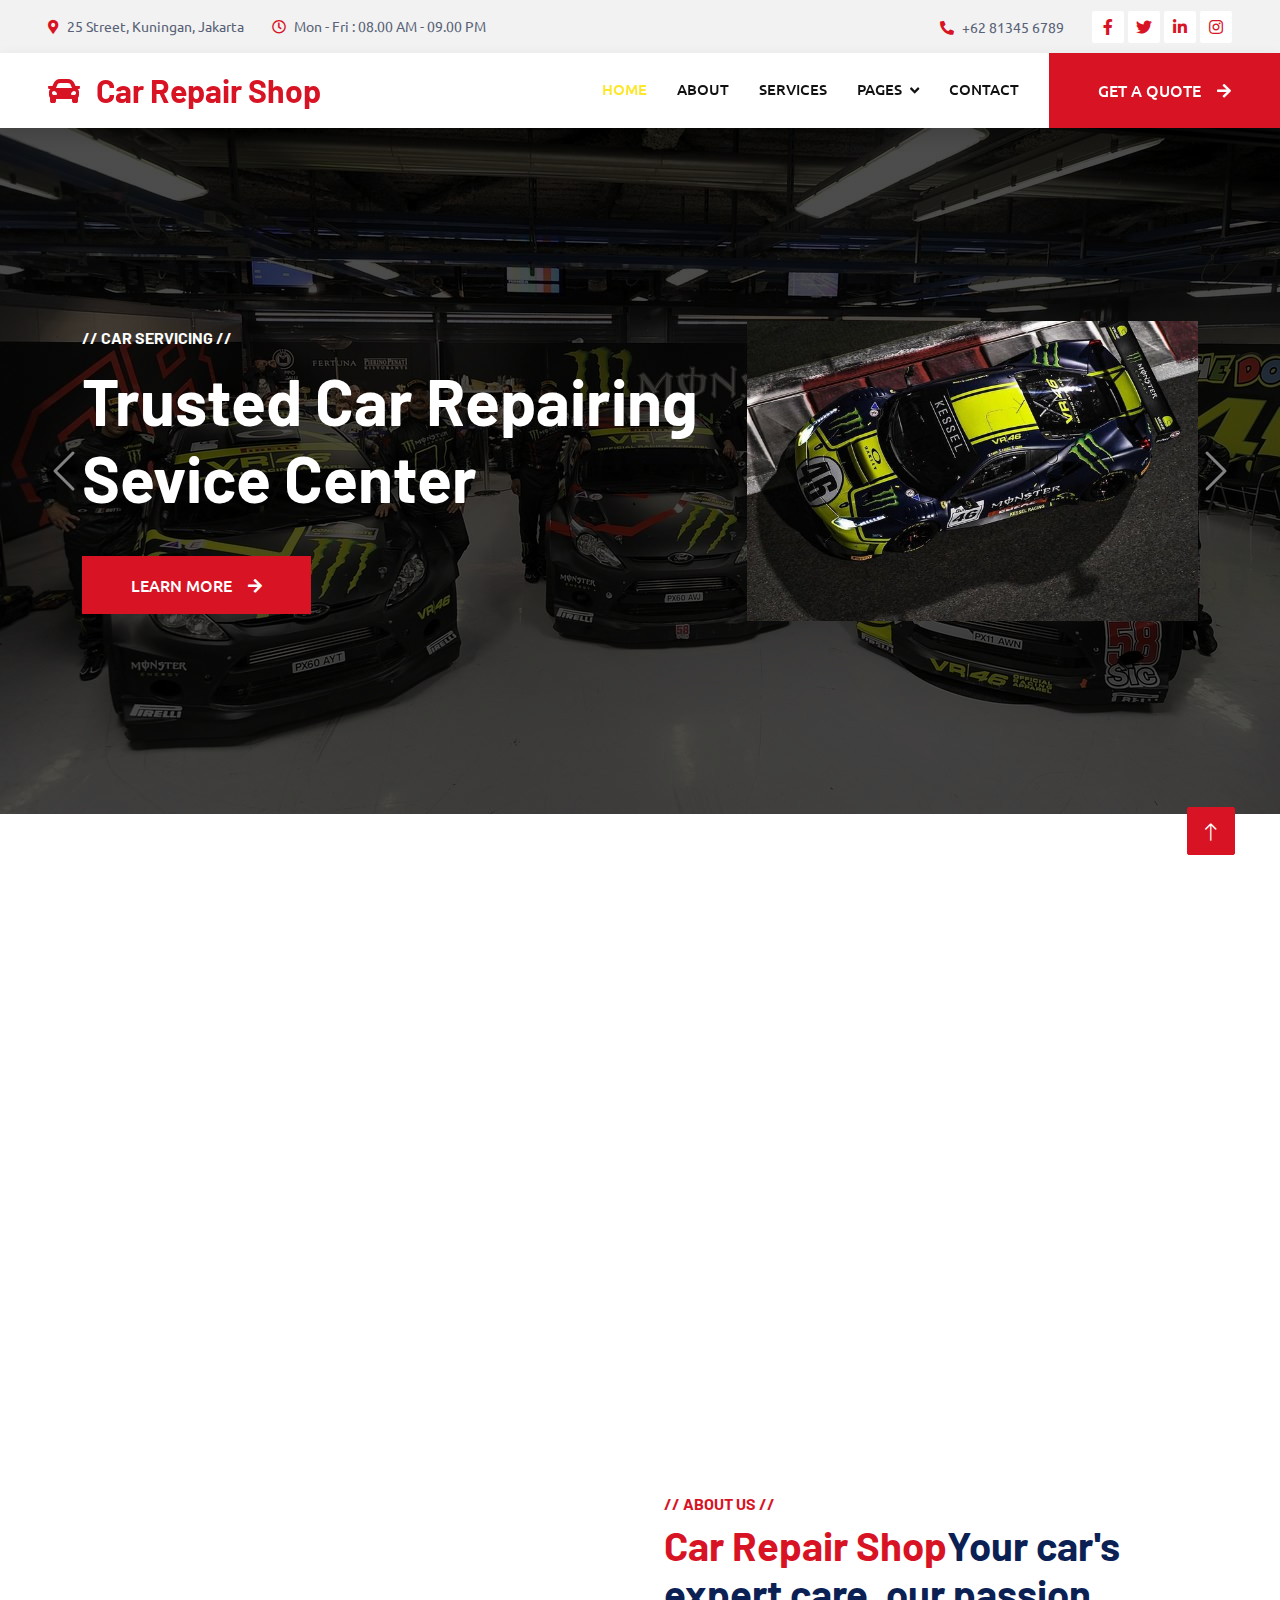
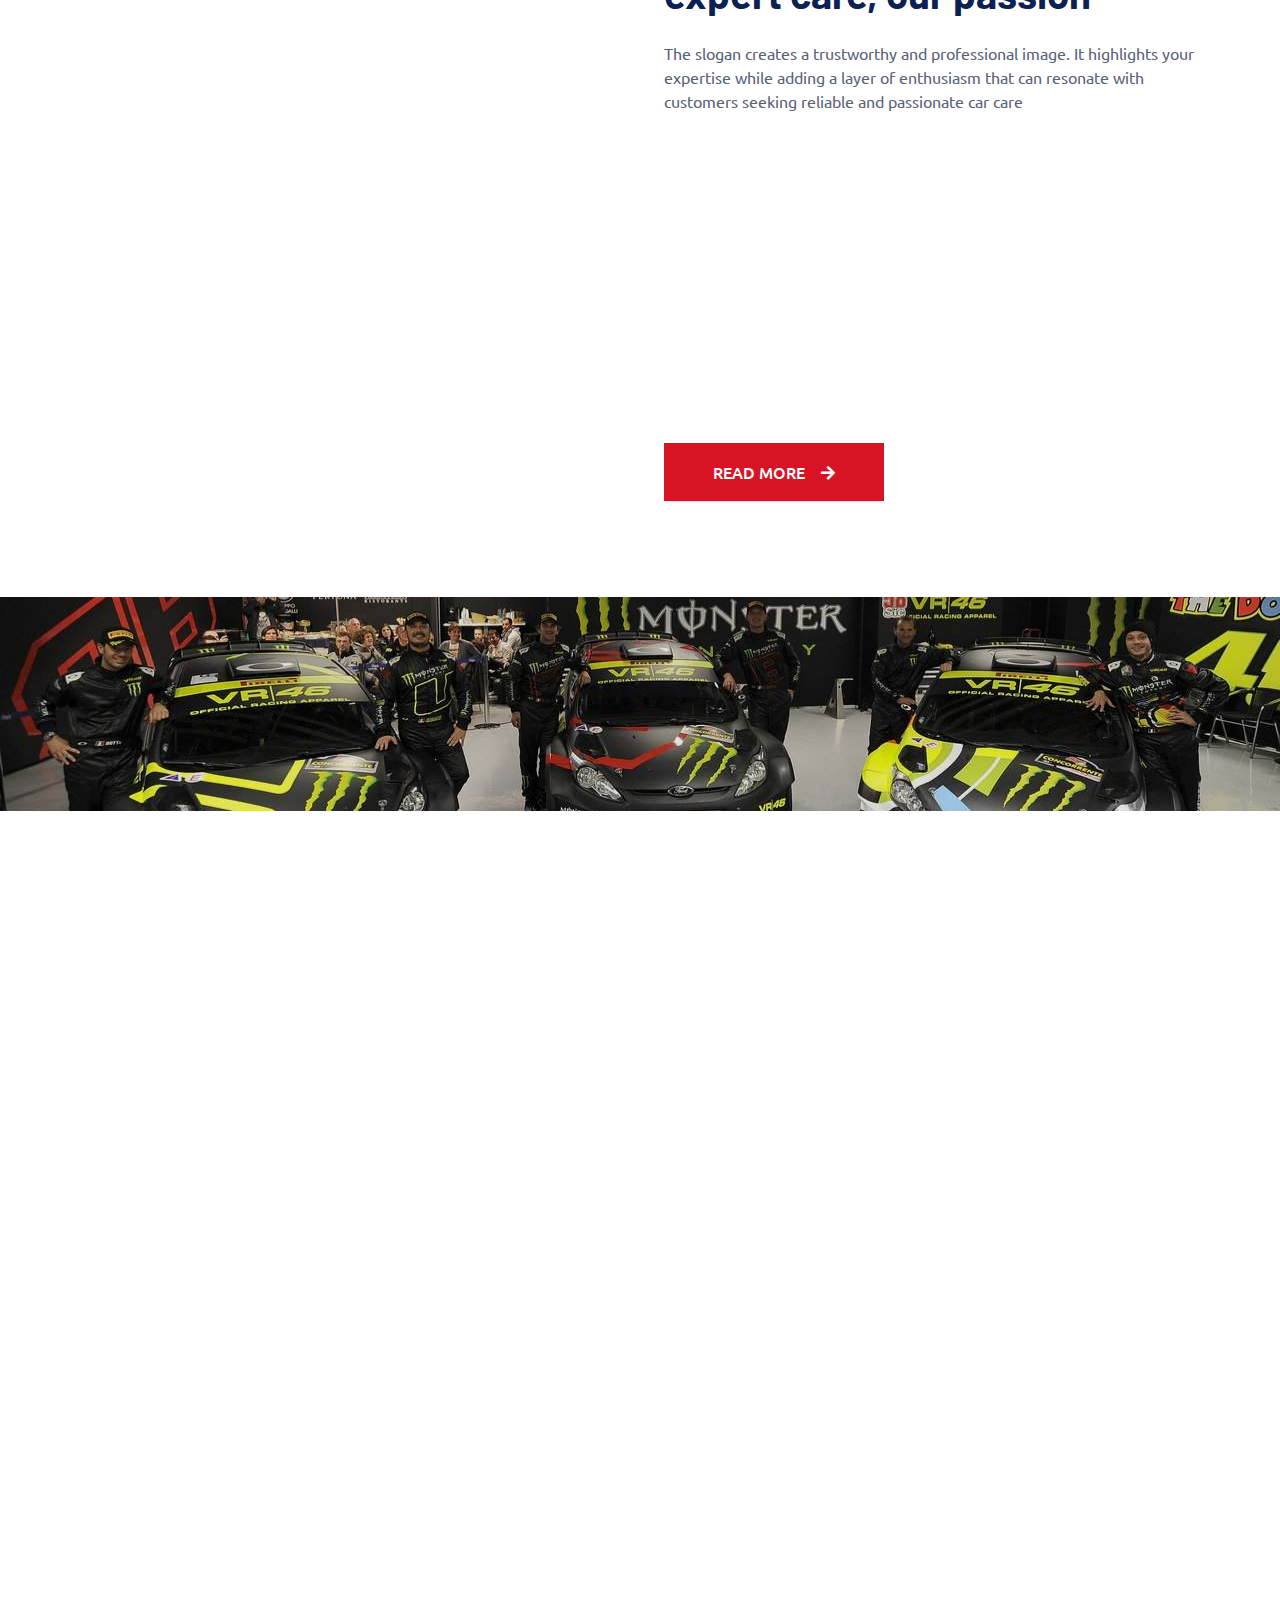
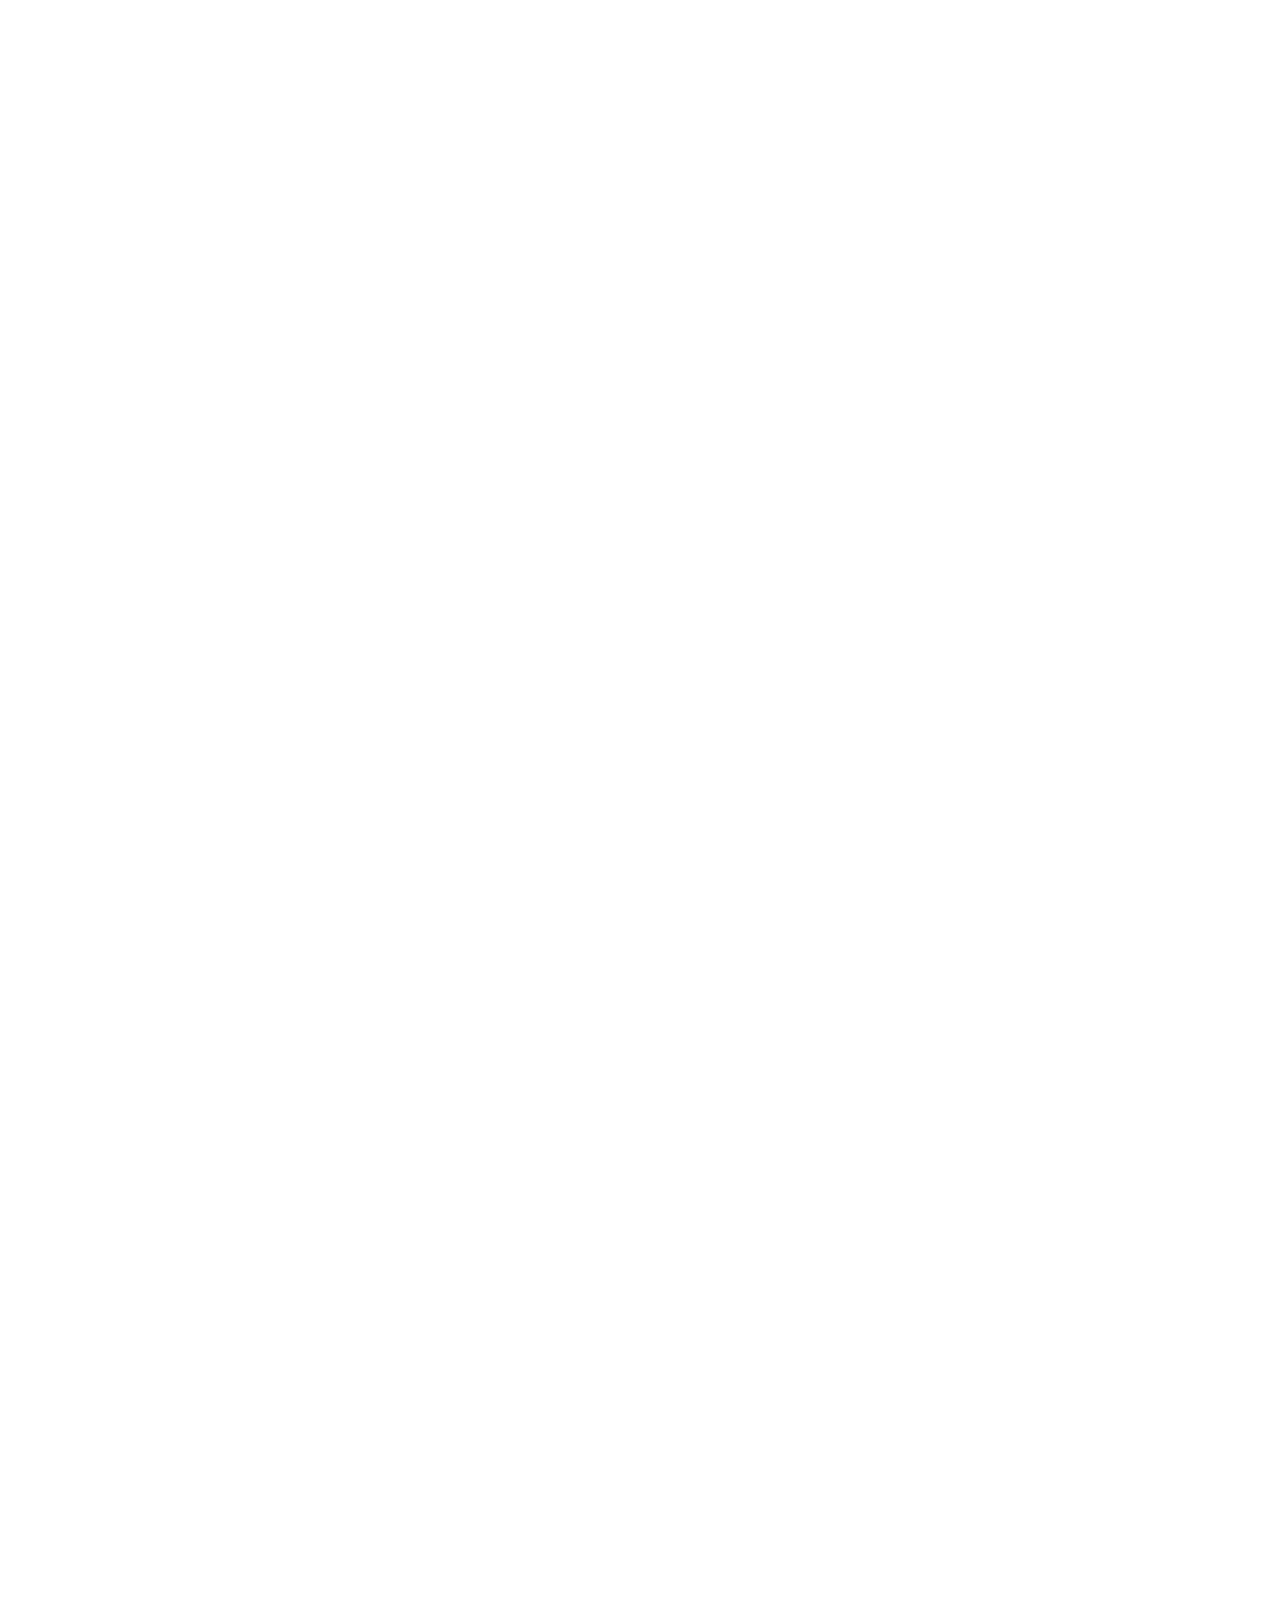
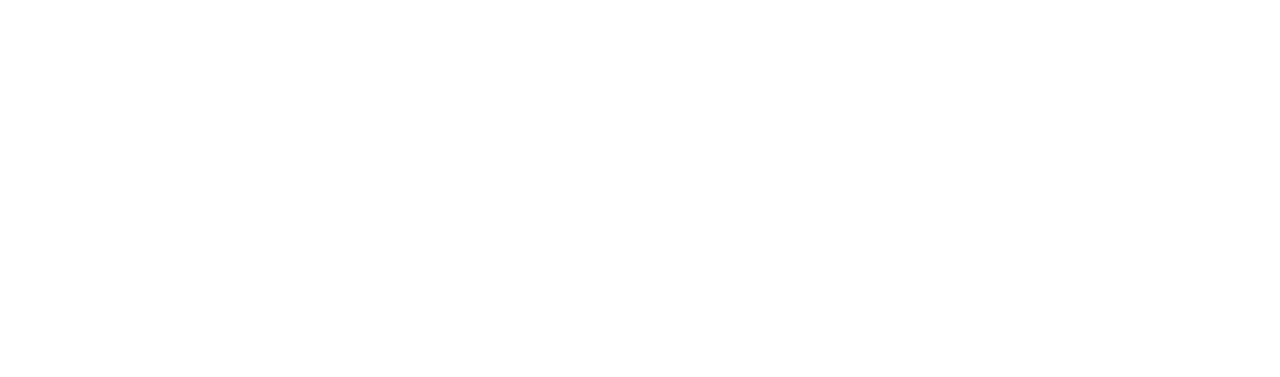
<file: index.html>
<!DOCTYPE html>
<html lang="en">

<head>
    <meta charset="utf-8">
    <title>Car Repair Shop</title>
    <meta content="width=device-width, initial-scale=1.0" name="viewport">
    <meta content="" name="keywords">
    <meta content="" name="description">

    <!-- Favicon -->
    <link href="img/favicon.ico" rel="icon">

    <!-- Google Web Fonts -->
    <link rel="preconnect" href="https://fonts.googleapis.com">
    <link rel="preconnect" href="https://fonts.gstatic.com" crossorigin>
    <link href="https://fonts.googleapis.com/css2?family=Barlow:wght@600;700&family=Ubuntu:wght@400;500&display=swap" rel="stylesheet"> 

    <!-- Icon Font Stylesheet -->
    <link href="https://cdnjs.cloudflare.com/ajax/libs/font-awesome/5.10.0/css/all.min.css" rel="stylesheet">
    <link href="https://cdn.jsdelivr.net/npm/bootstrap-icons@1.4.1/font/bootstrap-icons.css" rel="stylesheet">

    <!-- Libraries Stylesheet -->
    <link href="lib/animate/animate.min.css" rel="stylesheet">
    <link href="lib/owlcarousel/assets/owl.carousel.min.css" rel="stylesheet">
    <link href="lib/tempusdominus/css/tempusdominus-bootstrap-4.min.css" rel="stylesheet" />

    <!-- Customized Bootstrap Stylesheet -->
    <link href="css/bootstrap.min.css" rel="stylesheet">

    <!-- Template Stylesheet -->
    <link href="css/style.css" rel="stylesheet">
</head>

<body>
    <!-- Spinner Start -->
    <div id="spinner" class="show bg-white position-fixed translate-middle w-100 vh-100 top-50 start-50 d-flex align-items-center justify-content-center">
        <div class="spinner-border text-primary" style="width: 3rem; height: 3rem;" role="status">
            <span class="sr-only">Loading...</span>
        </div>
    </div>
    <!-- Spinner End -->


    <!-- Topbar Start -->
    <div class="container-fluid bg-light p-0">
        <div class="row gx-0 d-none d-lg-flex">
            <div class="col-lg-7 px-5 text-start">
                <div class="h-100 d-inline-flex align-items-center py-3 me-4">
                    <small class="fa fa-map-marker-alt text-primary me-2"></small>
                    <small>25 Street, Kuningan, Jakarta</small>
                </div>
                <div class="h-100 d-inline-flex align-items-center py-3">
                    <small class="far fa-clock text-primary me-2"></small>
                    <small>Mon - Fri : 08.00 AM - 09.00 PM</small>
                </div>
            </div>
            <div class="col-lg-5 px-5 text-end">
                <div class="h-100 d-inline-flex align-items-center py-3 me-4">
                    <small class="fa fa-phone-alt text-primary me-2"></small>
                    <small>+62 81345 6789</small>
                </div>
                <div class="h-100 d-inline-flex align-items-center">
                    <a class="btn btn-sm-square bg-white text-primary me-1" href=""><i class="fab fa-facebook-f"></i></a>
                    <a class="btn btn-sm-square bg-white text-primary me-1" href=""><i class="fab fa-twitter"></i></a>
                    <a class="btn btn-sm-square bg-white text-primary me-1" href=""><i class="fab fa-linkedin-in"></i></a>
                    <a class="btn btn-sm-square bg-white text-primary me-0" href=""><i class="fab fa-instagram"></i></a>
                </div>
            </div>
        </div>
    </div>
    <!-- Topbar End -->


    <!-- Navbar Start -->
    <nav class="navbar navbar-expand-lg bg-white navbar-light shadow sticky-top p-0">
        <a href="index.html" class="navbar-brand d-flex align-items-center px-4 px-lg-5">
            <h2 class="m-0 text-primary"><i class="fa fa-car me-3"></i>Car Repair Shop</h2>
        </a>
        <button type="button" class="navbar-toggler me-4" data-bs-toggle="collapse" data-bs-target="#navbarCollapse">
            <span class="navbar-toggler-icon"></span>
        </button>
        <div class="collapse navbar-collapse" id="navbarCollapse">
            <div class="navbar-nav ms-auto p-4 p-lg-0">
                <a href="index.html" class="nav-item nav-link active">Home</a>
                <a href="about.html" class="nav-item nav-link">About</a>
                <a href="service.html" class="nav-item nav-link">Services</a>
                <div class="nav-item dropdown">
                    <a href="#" class="nav-link dropdown-toggle" data-bs-toggle="dropdown">Pages</a>
                    <div class="dropdown-menu fade-up m-0">
                        <a href="booking.html" class="dropdown-item">Booking</a>
                        <a href="team.html" class="dropdown-item">Technicians</a>
                        <a href="testimonial.html" class="dropdown-item">Testimonial</a>
                        <a href="404.html" class="dropdown-item">404 Page</a>
                    </div>
                </div>
                <a href="contact.html" class="nav-item nav-link">Contact</a>
            </div>
            <a href="" class="btn btn-primary py-4 px-lg-5 d-none d-lg-block">Get A Quote<i class="fa fa-arrow-right ms-3"></i></a>
        </div>
    </nav>
    <!-- Navbar End -->


    <!-- Carousel Start -->
    <div class="container-fluid p-0 mb-5">
        <div id="header-carousel" class="carousel slide" data-bs-ride="carousel">
            <div class="carousel-inner">
                <div class="carousel-item active">
                    <img class="w-100" src="img/carousel-bg-1.jpg" alt="Image">
                    <div class="carousel-caption d-flex align-items-center">
                        <div class="container">
                            <div class="row align-items-center justify-content-center justify-content-lg-start">
                                <div class="col-10 col-lg-7 text-center text-lg-start">
                                    <h6 class="text-white text-uppercase mb-3 animated slideInDown">// Car Servicing //</h6>
                                    <h1 class="display-3 text-white mb-4 pb-3 animated slideInDown">Trusted Car Repairing Sevice Center</h1>
                                    <a href="" class="btn btn-primary py-3 px-5 animated slideInDown">Learn More<i class="fa fa-arrow-right ms-3"></i></a>
                                </div>
                                <div class="col-lg-5 d-none d-lg-flex animated zoomIn">
                                    <img class="img-fluid" src="img/carousel-1.png" alt="">
                                </div>
                            </div>
                        </div>
                    </div>
                </div>
                <div class="carousel-item">
                    <img class="w-100" src="img/carousel-bg-2.jpg" alt="Image">
                    <div class="carousel-caption d-flex align-items-center">
                        <div class="container">
                            <div class="row align-items-center justify-content-center justify-content-lg-start">
                                <div class="col-10 col-lg-7 text-center text-lg-start">
                                    <h6 class="text-white text-uppercase mb-3 animated slideInDown">// Car Servicing //</h6>
                                    <h1 class="display-3 text-white mb-4 pb-3 animated slideInDown">Trusted Certified Car Repair Shop</h1>
                                    <a href="" class="btn btn-primary py-3 px-5 animated slideInDown">Learn More<i class="fa fa-arrow-right ms-3"></i></a>
                                </div>
                                <div class="col-lg-5 d-none d-lg-flex animated zoomIn">
                                    <img class="img-fluid" src="img/carousel-2.png" alt="">
                                </div>
                            </div>
                        </div>
                    </div>
                </div>
            </div>
            <button class="carousel-control-prev" type="button" data-bs-target="#header-carousel"
                data-bs-slide="prev">
                <span class="carousel-control-prev-icon" aria-hidden="true"></span>
                <span class="visually-hidden">Previous</span>
            </button>
            <button class="carousel-control-next" type="button" data-bs-target="#header-carousel"
                data-bs-slide="next">
                <span class="carousel-control-next-icon" aria-hidden="true"></span>
                <span class="visually-hidden">Next</span>
            </button>
        </div>
    </div>
    <!-- Carousel End -->


    <!-- Service Start -->
    <div class="container-xxl py-5">
        <div class="container">
            <div class="row g-4">
                <div class="col-lg-4 col-md-6 wow fadeInUp" data-wow-delay="0.1s">
                    <div class="d-flex py-5 px-4">
                        <i class="fa fa-certificate fa-3x text-primary flex-shrink-0"></i>
                        <div class="ps-4">
                            <h5 class="mb-3">Quality Repair Shop</h5>
                            <p>
                                A quality car repair shop stands out by providing exceptional service, utilizing skilled technicians, employing top-notch tools and equipment, and prioritizing customer satisfaction</p>
                            <a class="text-secondary border-bottom" href="">Read More</a>
                        </div>
                    </div>
                </div>
                <div class="col-lg-4 col-md-6 wow fadeInUp" data-wow-delay="0.3s">
                    <div class="d-flex bg-light py-5 px-4">
                        <i class="fa fa-users-cog fa-3x text-primary flex-shrink-0"></i>
                        <div class="ps-4">
                            <h5 class="mb-3">Professional Workers</h5>
                            <p>Individuals who possess specialized knowledge, skills, and training in a particular field or occupation. They typically hold certifications, licenses, or advanced degrees that demonstrate their expertise. Professional workers are often employed in high-skill, high-demand fields that require a significant investment of time, education, and training</p>
                            <a class="text-secondary border-bottom" href="">Read More</a>
                        </div>
                    </div>
                </div>
                <div class="col-lg-4 col-md-6 wow fadeInUp" data-wow-delay="0.5s">
                    <div class="d-flex py-5 px-4">
                        <i class="fa fa-tools fa-3x text-primary flex-shrink-0"></i>
                        <div class="ps-4">
                            <h5 class="mb-3">Advanced Equipment</h5>
                            <p>Generally refers to machinery, tools, or systems that incorporate cutting-edge technology and innovative design principles. These tools often represent significant advancements in their respective fields, offering enhanced capabilities, improved performance, and expanded functionalities compared to traditional or conventional equipment</p>
                            <a class="text-secondary border-bottom" href="">Read More</a>
                        </div>
                    </div>
                </div>
            </div>
        </div>
    </div>
    <!-- Service End -->


    <!-- About Start -->
    <div class="container-xxl py-5">
        <div class="container">
            <div class="row g-5">
                <div class="col-lg-6 pt-4" style="min-height: 400px;">
                    <div class="position-relative h-100 wow fadeIn" data-wow-delay="0.1s">
                        <img class="position-absolute img-fluid w-100 h-100" src="img/aboout.jpg" style="object-fit: cover;" alt="">
                        <div class="position-absolute top-0 end-0 mt-n4 me-n4 py-4 px-5" style="background: rgba(0, 0, 0, .08);">
                            <h1 class="display-4 text-white mb-0">15 <span class="fs-4">Years</span></h1>
                            <h4 class="text-white">Experience</h4>
                        </div>
                    </div>
                </div>
                <div class="col-lg-6">
                    <h6 class="text-primary text-uppercase">// About Us //</h6>
                    <h1 class="mb-4"><span class="text-primary">Car Repair Shop</span>Your car's expert care, our passion</h1>
                    <p class="mb-4">The slogan creates a trustworthy and professional image. It highlights your expertise while adding a layer of enthusiasm that can resonate with customers seeking reliable and passionate car care</p>
                    <div class="row g-4 mb-3 pb-3">
                        <div class="col-12 wow fadeIn" data-wow-delay="0.1s">
                            <div class="d-flex">
                                <div class="bg-light d-flex flex-shrink-0 align-items-center justify-content-center mt-1" style="width: 45px; height: 45px;">
                                    <span class="fw-bold text-secondary">01</span>
                                </div>
                                <div class="ps-3">
                                    <h6>MasterTech Automotive</h6>
                                    <span>This is a straightforward identifier of we business, letting potential customers know exactly what services you offer</span>
                                </div>
                            </div>
                        </div>
                        <div class="col-12 wow fadeIn" data-wow-delay="0.3s">
                            <div class="d-flex">
                                <div class="bg-light d-flex flex-shrink-0 align-items-center justify-content-center mt-1" style="width: 45px; height: 45px;">
                                    <span class="fw-bold text-secondary">02</span>
                                </div>
                                <div class="ps-3">
                                    <h6>One-Stop Auto Shop</h6>
                                    <span>This assures customers that your mechanics are highly skilled and knowledgeable, capable of handling various car repairs effectively</span>
                                </div>
                            </div>
                        </div>
                        <div class="col-12 wow fadeIn" data-wow-delay="0.5s">
                            <div class="d-flex">
                                <div class="bg-light d-flex flex-shrink-0 align-items-center justify-content-center mt-1" style="width: 45px; height: 45px;">
                                    <span class="fw-bold text-secondary">03</span>
                                </div>
                                <div class="ps-3">
                                    <h6>AutoMotive Masters</h6>
                                    <span>This injects a personal touch, implying that your team genuinely cares about cars and takes pride in their work</span>
                                </div>
                            </div>
                        </div>
                    </div>
                    <a href="" class="btn btn-primary py-3 px-5">Read More<i class="fa fa-arrow-right ms-3"></i></a>
                </div>
            </div>
        </div>
    </div>
    <!-- About End -->


    <!-- Fact Start -->
    <div class="container-fluid fact bg-dark my-5 py-5">
        <div class="container">
            <div class="row g-4">
                <div class="col-md-6 col-lg-3 text-center wow fadeIn" data-wow-delay="0.1s">
                    <i class="fa fa-check fa-2x text-white mb-3"></i>
                    <h2 class="text-white mb-2" data-toggle="counter-up">15</h2>
                    <p class="text-white mb-0">Years Experience</p>
                </div>
                <div class="col-md-6 col-lg-3 text-center wow fadeIn" data-wow-delay="0.3s">
                    <i class="fa fa-users-cog fa-2x text-white mb-3"></i>
                    <h2 class="text-white mb-2" data-toggle="counter-up">3</h2>
                    <p class="text-white mb-0">Expert Technicians</p>
                </div>
                <div class="col-md-6 col-lg-3 text-center wow fadeIn" data-wow-delay="0.5s">
                    <i class="fa fa-users fa-2x text-white mb-3"></i>
                    <h2 class="text-white mb-2" data-toggle="counter-up">5650</h2>
                    <p class="text-white mb-0">Satisfied Clients</p>
                </div>
                <div class="col-md-6 col-lg-3 text-center wow fadeIn" data-wow-delay="0.7s">
                    <i class="fa fa-car fa-2x text-white mb-3"></i>
                    <h2 class="text-white mb-2" data-toggle="counter-up">5650</h2>
                    <p class="text-white mb-0">Compleate Projects</p>
                </div>
            </div>
        </div>
    </div>
    <!-- Fact End -->


    <!-- Service Start -->
    <div class="container-xxl service py-5">
        <div class="container">
            <div class="text-center wow fadeInUp" data-wow-delay="0.1s">
                <h6 class="text-primary text-uppercase">// Our Services //</h6>
                <h1 class="mb-5">Explore Our Services</h1>
            </div>
            <div class="row g-4 wow fadeInUp" data-wow-delay="0.3s">
                <div class="col-lg-4">
                    <div class="nav w-100 nav-pills me-4">
                        <button class="nav-link w-100 d-flex align-items-center text-start p-4 mb-4 active" data-bs-toggle="pill" data-bs-target="#tab-pane-1" type="button">
                            <i class="fa fa-car-side fa-2x me-3"></i>
                            <h4 class="m-0">Diagnostic Test</h4>
                        </button>
                        <button class="nav-link w-100 d-flex align-items-center text-start p-4 mb-4" data-bs-toggle="pill" data-bs-target="#tab-pane-2" type="button">
                            <i class="fa fa-car fa-2x me-3"></i>
                            <h4 class="m-0">Engine Servicing</h4>
                        </button>
                        <button class="nav-link w-100 d-flex align-items-center text-start p-4 mb-4" data-bs-toggle="pill" data-bs-target="#tab-pane-3" type="button">
                            <i class="fa fa-cog fa-2x me-3"></i>
                            <h4 class="m-0">Tires Replacement</h4>
                        </button>
                        <button class="nav-link w-100 d-flex align-items-center text-start p-4 mb-0" data-bs-toggle="pill" data-bs-target="#tab-pane-4" type="button">
                            <i class="fa fa-oil-can fa-2x me-3"></i>
                            <h4 class="m-0">Oil Changing</h4>
                        </button>
                    </div>
                </div>
                <div class="col-lg-8">
                    <div class="tab-content w-100">
                        <div class="tab-pane fade show active" id="tab-pane-1">
                            <div class="row g-4">
                                <div class="col-md-6" style="min-height: 350px;">
                                    <div class="position-relative h-100">
                                        <img class="position-absolute img-fluid w-100 h-100" src="img/service-1.jpg"
                                            style="object-fit: cover;" alt="">
                                    </div>
                                </div>
                                <div class="col-md-6">
                                    <h3 class="mb-3">15 Years Of Experience In Auto Servicing</h3>
                                    <p class="mb-4">This clarifies the specific area of expertise, focusing on car maintenance and repair, and the skillset – the ability to identify car problems through various testing methods</p>
                                    <p><i class="fa fa-check text-success me-3"></i>Quality Servicing</p>
                                    <p><i class="fa fa-check text-success me-3"></i>Expert Workers</p>
                                    <p><i class="fa fa-check text-success me-3"></i>Modern Equipment</p>
                                    <a href="" class="btn btn-primary py-3 px-5 mt-3">Read More<i class="fa fa-arrow-right ms-3"></i></a>
                                </div>
                            </div>
                        </div>
                        <div class="tab-pane fade" id="tab-pane-2">
                            <div class="row g-4">
                                <div class="col-md-6" style="min-height: 350px;">
                                    <div class="position-relative h-100">
                                        <img class="position-absolute img-fluid w-100 h-100" src="img/service-2.jpg"
                                            style="object-fit: cover;" alt="">
                                    </div>
                                </div>
                                <div class="col-md-6">
                                    <h3 class="mb-3">15 Years Of Experience In Auto Servicing</h3>
                                    <p class="mb-4">This term can be confusing as "engineer" might imply a broader engineering background. In auto repair shops, technicians are typically the ones performing services</p>
                                    <p><i class="fa fa-check text-success me-3"></i>Quality Servicing</p>
                                    <p><i class="fa fa-check text-success me-3"></i>Expert Workers</p>
                                    <p><i class="fa fa-check text-success me-3"></i>Modern Equipment</p>
                                    <a href="" class="btn btn-primary py-3 px-5 mt-3">Read More<i class="fa fa-arrow-right ms-3"></i></a>
                                </div>
                            </div>
                        </div>
                        <div class="tab-pane fade" id="tab-pane-3">
                            <div class="row g-4">
                                <div class="col-md-6" style="min-height: 350px;">
                                    <div class="position-relative h-100">
                                        <img class="position-absolute img-fluid w-100 h-100" src="img/service-3.jpg"
                                            style="object-fit: cover;" alt="">
                                    </div>
                                </div>
                                <div class="col-md-6">
                                    <h3 class="mb-3">15 Years Of Experience In Auto Servicing</h3>
                                    <p class="mb-4">highlights the expertise and longevity of your business in providing tire replacement services. It suggests that your staff has extensive knowledge and experience in selecting, installing, and maintaining tires for various vehicles</p>
                                    <p><i class="fa fa-check text-success me-3"></i>Quality Servicing</p>
                                    <p><i class="fa fa-check text-success me-3"></i>Expert Workers</p>
                                    <p><i class="fa fa-check text-success me-3"></i>Modern Equipment</p>
                                    <a href="" class="btn btn-primary py-3 px-5 mt-3">Read More<i class="fa fa-arrow-right ms-3"></i></a>
                                </div>
                            </div>
                        </div>
                        <div class="tab-pane fade" id="tab-pane-4">
                            <div class="row g-4">
                                <div class="col-md-6" style="min-height: 350px;">
                                    <div class="position-relative h-100">
                                        <img class="position-absolute img-fluid w-100 h-100" src="img/service-4.jpg"
                                            style="object-fit: cover;" alt="">
                                    </div>
                                </div>
                                <div class="col-md-6">
                                    <h3 class="mb-3">15 Years Of Experience In Auto Servicing</h3>
                                    <p class="mb-4">change the oil in the car to maintain the car engine</p>
                                    <p><i class="fa fa-check text-success me-3"></i>Quality Servicing</p>
                                    <p><i class="fa fa-check text-success me-3"></i>Expert Workers</p>
                                    <p><i class="fa fa-check text-success me-3"></i>Modern Equipment</p>
                                    <a href="" class="btn btn-primary py-3 px-5 mt-3">Read More<i class="fa fa-arrow-right ms-3"></i></a>
                                </div>
                            </div>
                        </div>
                    </div>
                </div>
            </div>
        </div>
    </div>
    <!-- Service End -->


    <!-- Booking Start -->
    <div class="container-fluid bg-secondary booking my-5 wow fadeInUp" data-wow-delay="0.1s">
        <div class="container">
            <div class="row gx-5">
                <div class="col-lg-6 py-5">
                    <div class="py-5">
                        <h1 class="text-white mb-4">Certified and Award Winning Mecanic Servis</h1>
                        <p class="text-white mb-0">Offers repair services at the customer's location</p>
                    </div>
                </div>
                <div class="col-lg-6">
                    <div class="bg-primary h-100 d-flex flex-column justify-content-center text-center p-5 wow zoomIn" data-wow-delay="0.6s">
                        <h1 class="text-white mb-4">Book For A Service</h1>
                        <form>
                            <div class="row g-3">
                                <div class="col-12 col-sm-6">
                                    <input type="text" class="form-control border-0" placeholder="Your Name" style="height: 55px;">
                                </div>
                                <div class="col-12 col-sm-6">
                                    <input type="email" class="form-control border-0" placeholder="Your Email" style="height: 55px;">
                                </div>
                                <div class="col-12 col-sm-6">
                                    <select class="form-select border-0" style="height: 55px;">
                                        <option selected>Select A Service</option>
                                        <option value="1">Service 1</option>
                                        <option value="2">Service 2</option>
                                        <option value="3">Service 3</option>
                                    </select>
                                </div>
                                <div class="col-12 col-sm-6">
                                    <div class="date" id="date1" data-target-input="nearest">
                                        <input type="text"
                                            class="form-control border-0 datetimepicker-input"
                                            placeholder="Service Date" data-target="#date1" data-toggle="datetimepicker" style="height: 55px;">
                                    </div>
                                </div>
                                <div class="col-12">
                                    <textarea class="form-control border-0" placeholder="Special Request"></textarea>
                                </div>
                                <div class="col-12">
                                    <button class="btn btn-secondary w-100 py-3" type="submit">Book Now</button>
                                </div>
                            </div>
                        </form>
                    </div>
                </div>
            </div>
        </div>
    </div>
    <!-- Booking End -->


    <!-- Team Start -->
    <div class="container-xxl py-5">
        <div class="container">
            <div class="text-center wow fadeInUp" data-wow-delay="0.1s">
                <h6 class="text-primary text-uppercase">// Our Technicians //</h6>
                <h1 class="mb-5">Our Expert Technicians</h1>
            </div>
            <div class="row g-4">
                <div class="col-lg-3 col-md-6 wow fadeInUp" data-wow-delay="0.1s">
                    <div class="team-item">
                        <div class="position-relative overflow-hidden">
                            <img class="img-fluid" src="img/teamm-1.jpg" alt="">
                            <div class="team-overlay position-absolute start-0 top-0 w-100 h-100">
                                <a class="btn btn-square mx-1" href=""><i class="fab fa-facebook-f"></i></a>
                                <a class="btn btn-square mx-1" href=""><i class="fab fa-twitter"></i></a>
                                <a class="btn btn-square mx-1" href=""><i class="fab fa-instagram"></i></a>
                            </div>
                        </div>
                        <div class="bg-light text-center p-4">
                            <h5 class="fw-bold mb-0">Hendriansyah Firdaus</h5>
                            <small>202143502775</small>
                        </div>
                    </div>
                </div>
                <div class="col-lg-3 col-md-6 wow fadeInUp" data-wow-delay="0.3s">
                    <div class="team-item">
                        <div class="position-relative overflow-hidden">
                            <img class="img-fluid" src="img/team-2.jpg" alt="">
                            <div class="team-overlay position-absolute start-0 top-0 w-100 h-100">
                                <a class="btn btn-square mx-1" href=""><i class="fab fa-facebook-f"></i></a>
                                <a class="btn btn-square mx-1" href=""><i class="fab fa-twitter"></i></a>
                                <a class="btn btn-square mx-1" href=""><i class="fab fa-instagram"></i></a>
                            </div>
                        </div>
                        <div class="bg-light text-center p-4">
                            <h5 class="fw-bold mb-0">Ahmad Adli Amin</h5>
                            <small>202143502565</small>
                        </div>
                    </div>
                </div>
                <div class="col-lg-3 col-md-6 wow fadeInUp" data-wow-delay="0.5s">
                    <div class="team-item">
                        <div class="position-relative overflow-hidden">
                            <img class="img-fluid" src="img/team-3.jpg" alt="">
                            <div class="team-overlay position-absolute start-0 top-0 w-100 h-100">
                                <a class="btn btn-square mx-1" href=""><i class="fab fa-facebook-f"></i></a>
                                <a class="btn btn-square mx-1" href=""><i class="fab fa-twitter"></i></a>
                                <a class="btn btn-square mx-1" href=""><i class="fab fa-instagram"></i></a>
                            </div>
                        </div>
                        <div class="bg-light text-center p-4">
                            <h5 class="fw-bold mb-0">Riyadhul Gifarry Alfath</h5>
                            <small>202143502602</small>
                        </div>
                    </div>
                </div>
            </div>
        </div>
    </div>
    <!-- Team End -->


    <!-- Testimonial Start -->
    <div class="container-xxl py-5 wow fadeInUp" data-wow-delay="0.1s">
        <div class="container">
            <div class="text-center">
                <h6 class="text-primary text-uppercase">// Testimonial //</h6>
                <h1 class="mb-5">Our Clients Say!</h1>
            </div>
            <div class="owl-carousel testimonial-carousel position-relative">
                <div class="testimonial-item text-center">
                    <img class="bg-light rounded-circle p-2 mx-auto mb-3" src="img/testimonial-1.jpg" style="width: 80px; height: 80px;">
                    <h5 class="mb-0">Bro</h5>
                    <p>5 Starts</p>
                    <div class="testimonial-text bg-light text-center p-4">
                    <p class="mb-0">My Car Finally Feels Like New Again!</p>
                    </div>
                </div>
                <div class="testimonial-item text-center">
                    <img class="bg-light rounded-circle p-2 mx-auto mb-3" src="img/testimonial-2.jpg" style="width: 80px; height: 80px;">
                    <h5 class="mb-0">Sis</h5>
                    <p>5 Starts</p>
                    <div class="testimonial-text bg-light text-center p-4">
                    <p class="mb-0">They Found the Problem Nobody Else Could!</p>
                    </div>
                </div>
                <div class="testimonial-item text-center">
                    <img class="bg-light rounded-circle p-2 mx-auto mb-3" src="img/testimonial-3.jpg" style="width: 80px; height: 80px;">
                    <h5 class="mb-0">Bro</h5>
                    <p>5 Starts</p>
                    <div class="testimonial-text bg-light text-center p-4">
                    <p class="mb-0">The Award They Deserve - Green Approach Wins Me Over</p>
                    </div>
                </div>
                <div class="testimonial-item text-center">
                    <img class="bg-light rounded-circle p-2 mx-auto mb-3" src="img/testimonial-4.jpg" style="width: 80px; height: 80px;">
                    <h5 class="mb-0">Sis</h5>
                    <p>5 Starts</p>
                    <div class="testimonial-text bg-light text-center p-4">
                    <p class="mb-0">From Frantic to Fantastic - Car Repair Shop Saved the Day!</p>
                    </div>
                </div>
            </div>
        </div>
    </div>
    <!-- Testimonial End -->


    <!-- Footer Start -->
    <div class="container-fluid bg-dark text-light footer pt-5 mt-5 wow fadeIn" data-wow-delay="0.1s">
        <div class="container py-5">
            <div class="row g-5">
                <div class="col-lg-3 col-md-6">
                    <h4 class="text-light mb-4">Address</h4>
                    <p class="mb-2"><i class="fa fa-map-marker-alt me-3"></i>25 Street, Kuningan, Jakarta</p>
                    <p class="mb-2"><i class="fa fa-phone-alt me-3"></i>+62  81345 6789</p>
                    <p class="mb-2"><i class="fa fa-envelope me-3"></i>car@gmail.com</p>
                    <div class="d-flex pt-2">
                        <a class="btn btn-outline-light btn-social" href=""><i class="fab fa-twitter"></i></a>
                        <a class="btn btn-outline-light btn-social" href=""><i class="fab fa-facebook-f"></i></a>
                        <a class="btn btn-outline-light btn-social" href=""><i class="fab fa-youtube"></i></a>
                        <a class="btn btn-outline-light btn-social" href=""><i class="fab fa-linkedin-in"></i></a>
                    </div>
                </div>
                <div class="col-lg-3 col-md-6">
                    <h4 class="text-light mb-4">Opening Hours</h4>
                    <h6 class="text-light">Monday - Friday:</h6>
                    <p class="mb-4">08.00 AM - 09.00 PM</p>
                    <h6 class="text-light">Saturday - Sunday:</h6>
                    <p class="mb-0">08.00 AM - 12.00 PM</p>
                </div>
                <div class="col-lg-3 col-md-6">
                    <h4 class="text-light mb-4">Services</h4>
                    <a class="btn btn-link" href="">Diagnostic Test</a>
                    <a class="btn btn-link" href="">Engine Servicing</a>
                    <a class="btn btn-link" href="">Tires Replacement</a>
                    <a class="btn btn-link" href="">Oil Changing</a>
                    <a class="btn btn-link" href="">Vacuam Cleaning</a>
                </div>
                <div class="col-lg-3 col-md-6">
                    <h4 class="text-light mb-4">Newsletter</h4>
                    <p>Thank You For Coming</p>
                    <div class="position-relative mx-auto" style="max-width: 400px;">
                        <input class="form-control border-0 w-100 py-3 ps-4 pe-5" type="text" placeholder="Your email">
                        <button type="button" class="btn btn-primary py-2 position-absolute top-0 end-0 mt-2 me-2">SignUp</button>
                    </div>
                </div>
            </div>
        </div>
        <div class="container">
            <div class="copyright">
                <div class="row">
                    <div class="col-md-6 text-center text-md-start mb-3 mb-md-0">
                        &copy; <a class="border-bottom" href="#">2024</a>, All Right Reserved.Kelompok 8 R69</a>
                    </div>
                    <div class="col-md-6 text-center text-md-end">
                        <div class="footer-menu">
                            <a href="">Home</a>
                            <a href="">Cookies</a>
                            <a href="">Help</a>
                            <a href="">FQAs</a>
                        </div>
                    </div>
                </div>
            </div>
        </div>
    </div>
    <!-- Footer End -->


    <!-- Back to Top -->
    <a href="#" class="btn btn-lg btn-primary btn-lg-square back-to-top"><i class="bi bi-arrow-up"></i></a>


    <!-- JavaScript Libraries -->
    <script src="https://code.jquery.com/jquery-3.4.1.min.js"></script>
    <script src="https://cdn.jsdelivr.net/npm/bootstrap@5.0.0/dist/js/bootstrap.bundle.min.js"></script>
    <script src="lib/wow/wow.min.js"></script>
    <script src="lib/easing/easing.min.js"></script>
    <script src="lib/waypoints/waypoints.min.js"></script>
    <script src="lib/counterup/counterup.min.js"></script>
    <script src="lib/owlcarousel/owl.carousel.min.js"></script>
    <script src="lib/tempusdominus/js/moment.min.js"></script>
    <script src="lib/tempusdominus/js/moment-timezone.min.js"></script>
    <script src="lib/tempusdominus/js/tempusdominus-bootstrap-4.min.js"></script>

    <!-- Template Javascript -->
    <script src="js/main.js"></script>
</body>

</html>
</file>
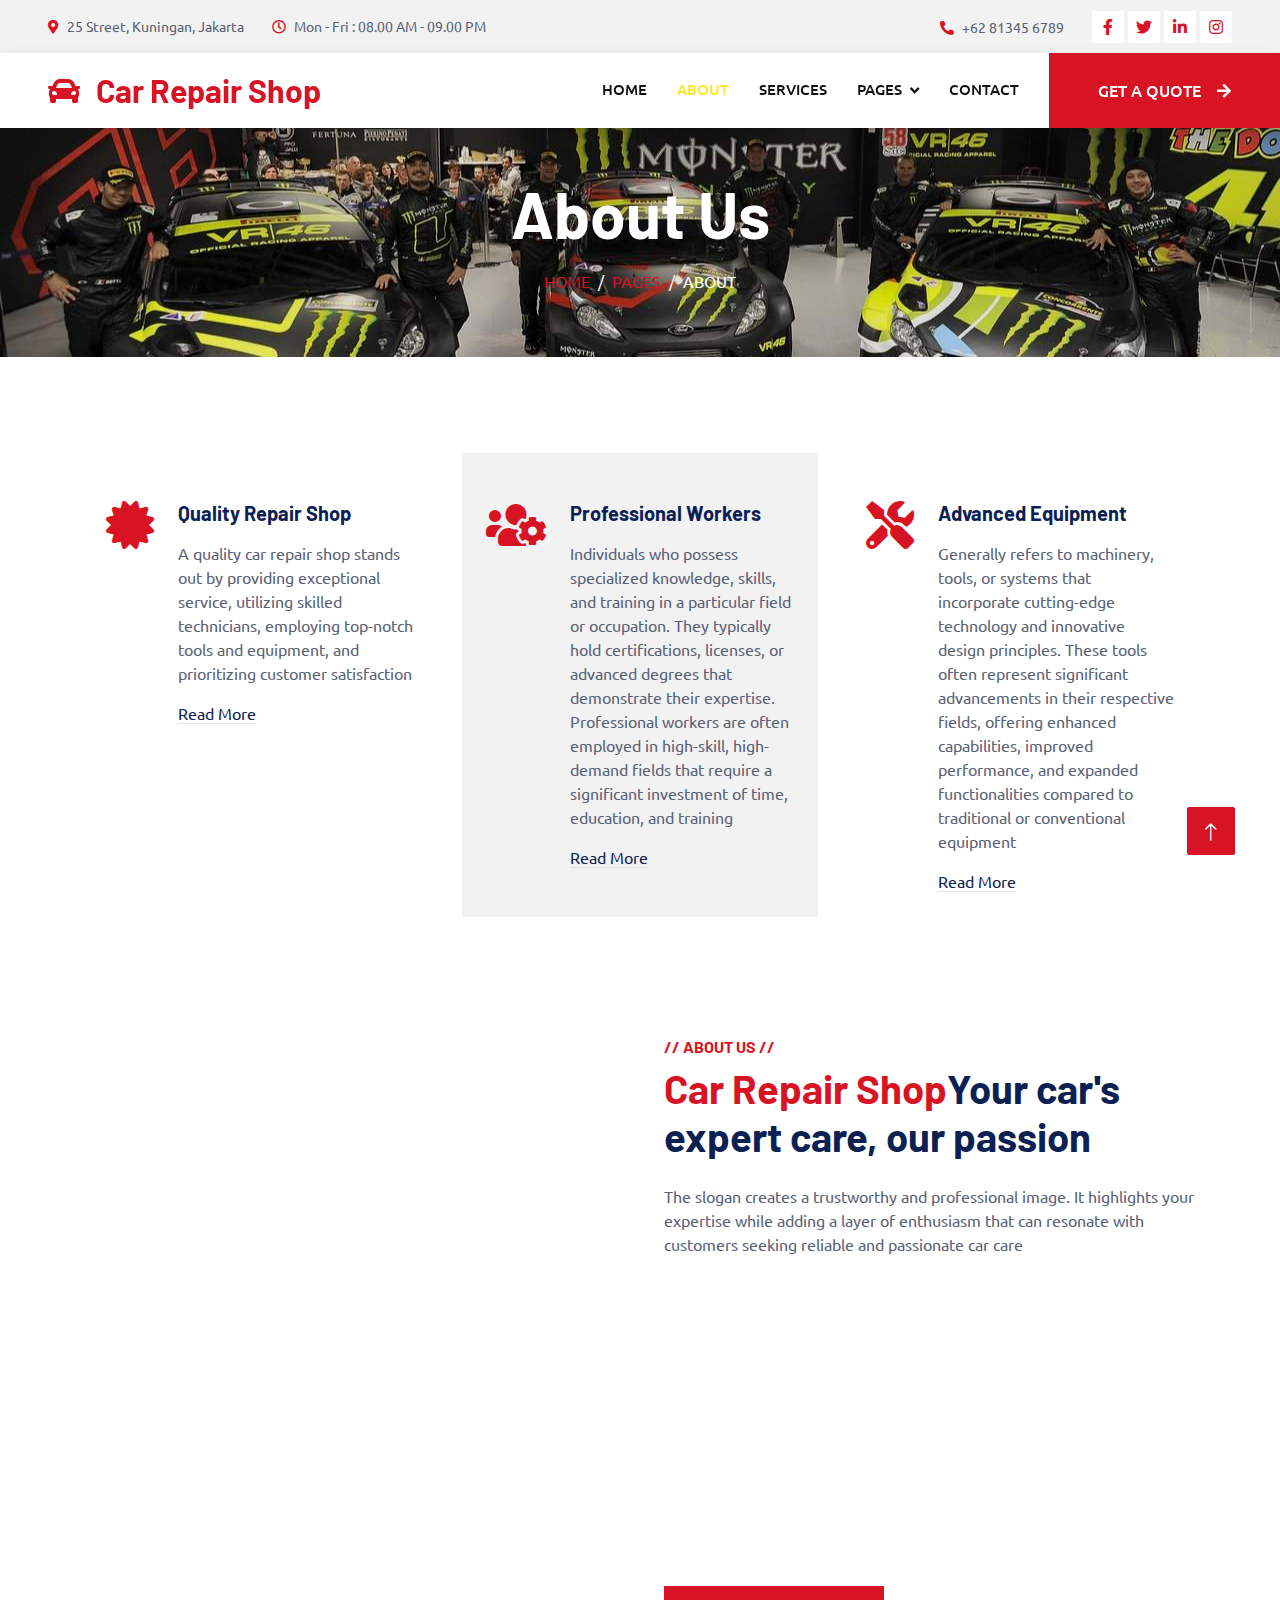
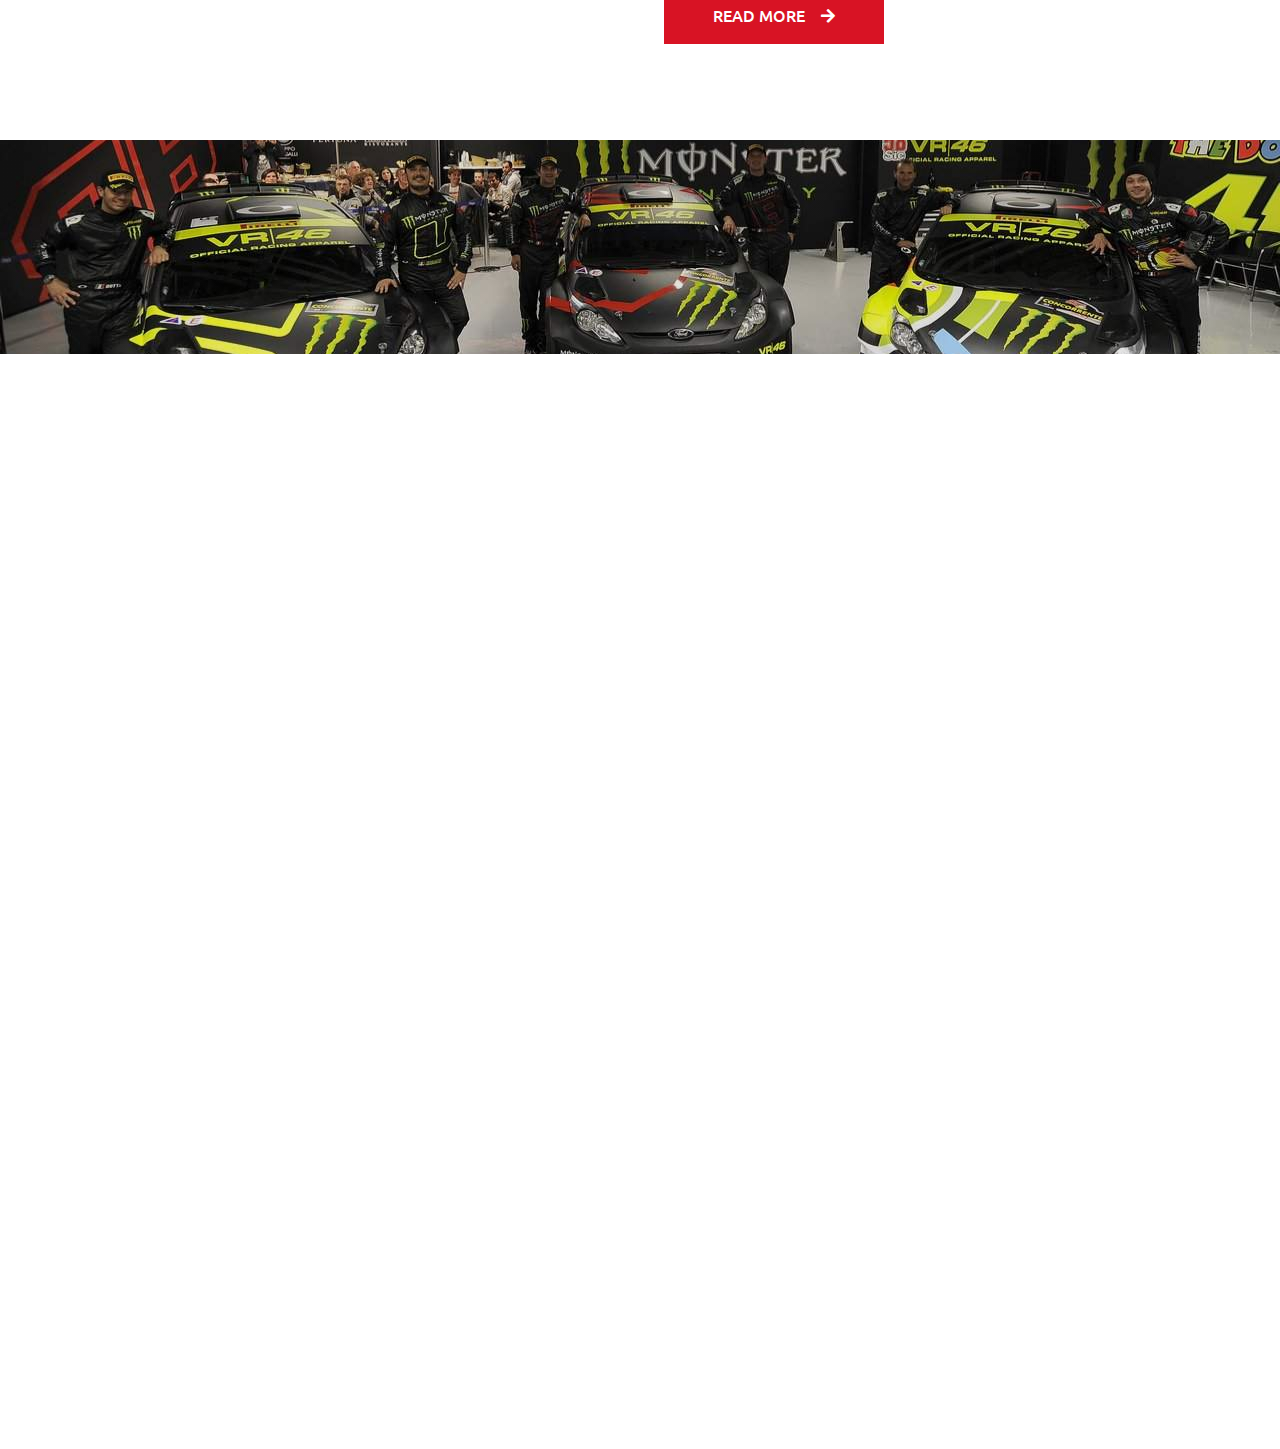
<file: about.html>
<!DOCTYPE html>
<html lang="en">

<head>
    <meta charset="utf-8">
    <title>Car Repair Shop</title>
    <meta content="width=device-width, initial-scale=1.0" name="viewport">
    <meta content="" name="keywords">
    <meta content="" name="description">

    <!-- Favicon -->
    <link href="img/favicon.ico" rel="icon">

    <!-- Google Web Fonts -->
    <link rel="preconnect" href="https://fonts.googleapis.com">
    <link rel="preconnect" href="https://fonts.gstatic.com" crossorigin>
    <link href="https://fonts.googleapis.com/css2?family=Barlow:wght@600;700&family=Ubuntu:wght@400;500&display=swap" rel="stylesheet"> 

    <!-- Icon Font Stylesheet -->
    <link href="https://cdnjs.cloudflare.com/ajax/libs/font-awesome/5.10.0/css/all.min.css" rel="stylesheet">
    <link href="https://cdn.jsdelivr.net/npm/bootstrap-icons@1.4.1/font/bootstrap-icons.css" rel="stylesheet">

    <!-- Libraries Stylesheet -->
    <link href="lib/animate/animate.min.css" rel="stylesheet">
    <link href="lib/owlcarousel/assets/owl.carousel.min.css" rel="stylesheet">
    <link href="lib/tempusdominus/css/tempusdominus-bootstrap-4.min.css" rel="stylesheet" />

    <!-- Customized Bootstrap Stylesheet -->
    <link href="css/bootstrap.min.css" rel="stylesheet">

    <!-- Template Stylesheet -->
    <link href="css/style.css" rel="stylesheet">
</head>

<body>
    <!-- Spinner Start -->
    <div id="spinner" class="show bg-white position-fixed translate-middle w-100 vh-100 top-50 start-50 d-flex align-items-center justify-content-center">
        <div class="spinner-border text-primary" style="width: 3rem; height: 3rem;" role="status">
            <span class="sr-only">Loading...</span>
        </div>
    </div>
    <!-- Spinner End -->


    <!-- Topbar Start -->
    <div class="container-fluid bg-light p-0">
        <div class="row gx-0 d-none d-lg-flex">
            <div class="col-lg-7 px-5 text-start">
                <div class="h-100 d-inline-flex align-items-center py-3 me-4">
                    <small class="fa fa-map-marker-alt text-primary me-2"></small>
                    <small>25 Street, Kuningan, Jakarta</small>
                </div>
                <div class="h-100 d-inline-flex align-items-center py-3">
                    <small class="far fa-clock text-primary me-2"></small>
                    <small>Mon - Fri : 08.00 AM - 09.00 PM</small>
                </div>
            </div>
            <div class="col-lg-5 px-5 text-end">
                <div class="h-100 d-inline-flex align-items-center py-3 me-4">
                    <small class="fa fa-phone-alt text-primary me-2"></small>
                    <small>+62 81345 6789</small>
                </div>
                <div class="h-100 d-inline-flex align-items-center">
                    <a class="btn btn-sm-square bg-white text-primary me-1" href=""><i class="fab fa-facebook-f"></i></a>
                    <a class="btn btn-sm-square bg-white text-primary me-1" href=""><i class="fab fa-twitter"></i></a>
                    <a class="btn btn-sm-square bg-white text-primary me-1" href=""><i class="fab fa-linkedin-in"></i></a>
                    <a class="btn btn-sm-square bg-white text-primary me-0" href=""><i class="fab fa-instagram"></i></a>
                </div>
            </div>
        </div>
    </div>
    <!-- Topbar End -->


    <!-- Navbar Start -->
    <nav class="navbar navbar-expand-lg bg-white navbar-light shadow sticky-top p-0">
        <a href="index.html" class="navbar-brand d-flex align-items-center px-4 px-lg-5">
            <h2 class="m-0 text-primary"><i class="fa fa-car me-3"></i>Car Repair Shop</h2>
        </a>
        <button type="button" class="navbar-toggler me-4" data-bs-toggle="collapse" data-bs-target="#navbarCollapse">
            <span class="navbar-toggler-icon"></span>
        </button>
        <div class="collapse navbar-collapse" id="navbarCollapse">
            <div class="navbar-nav ms-auto p-4 p-lg-0">
                <a href="index.html" class="nav-item nav-link">Home</a>
                <a href="about.html" class="nav-item nav-link active">About</a>
                <a href="service.html" class="nav-item nav-link">Services</a>
                <div class="nav-item dropdown">
                    <a href="#" class="nav-link dropdown-toggle" data-bs-toggle="dropdown">Pages</a>
                    <div class="dropdown-menu fade-up m-0">
                        <a href="booking.html" class="dropdown-item">Booking</a>
                        <a href="team.html" class="dropdown-item">Technicians</a>
                        <a href="testimonial.html" class="dropdown-item">Testimonial</a>
                        <a href="404.html" class="dropdown-item">404 Page</a>
                    </div>
                </div>
                <a href="contact.html" class="nav-item nav-link">Contact</a>
            </div>
            <a href="" class="btn btn-primary py-4 px-lg-5 d-none d-lg-block">Get A Quote<i class="fa fa-arrow-right ms-3"></i></a>
        </div>
    </nav>
    <!-- Navbar End -->


    <!-- Page Header Start -->
    <div class="container-fluid page-header mb-5 p-0" style="background-image: url(img/carousel-bg-1.jpg);">
        <div class="container-fluid page-header-inner py-5">
            <div class="container text-center">
                <h1 class="display-3 text-white mb-3 animated slideInDown">About Us</h1>
                <nav aria-label="breadcrumb">
                    <ol class="breadcrumb justify-content-center text-uppercase">
                        <li class="breadcrumb-item"><a href="#">Home</a></li>
                        <li class="breadcrumb-item"><a href="#">Pages</a></li>
                        <li class="breadcrumb-item text-white active" aria-current="page">About</li>
                    </ol>
                </nav>
            </div>
        </div>
    </div>
    <!-- Page Header End -->


    <!-- Service Start -->
    <div class="container-xxl py-5">
        <div class="container">
            <div class="row g-4">
                <div class="col-lg-4 col-md-6 wow fadeInUp" data-wow-delay="0.1s">
                    <div class="d-flex py-5 px-4">
                        <i class="fa fa-certificate fa-3x text-primary flex-shrink-0"></i>
                        <div class="ps-4">
                            <h5 class="mb-3">Quality Repair Shop</h5>
                            <p>
                                A quality car repair shop stands out by providing exceptional service, utilizing skilled technicians, employing top-notch tools and equipment, and prioritizing customer satisfaction</p>
                            <a class="text-secondary border-bottom" href="">Read More</a>
                        </div>
                    </div>
                </div>
                <div class="col-lg-4 col-md-6 wow fadeInUp" data-wow-delay="0.3s">
                    <div class="d-flex bg-light py-5 px-4">
                        <i class="fa fa-users-cog fa-3x text-primary flex-shrink-0"></i>
                        <div class="ps-4">
                            <h5 class="mb-3">Professional Workers</h5>
                            <p>Individuals who possess specialized knowledge, skills, and training in a particular field or occupation. They typically hold certifications, licenses, or advanced degrees that demonstrate their expertise. Professional workers are often employed in high-skill, high-demand fields that require a significant investment of time, education, and training</p>
                            <a class="text-secondary border-bottom" href="">Read More</a>
                        </div>
                    </div>
                </div>
                <div class="col-lg-4 col-md-6 wow fadeInUp" data-wow-delay="0.5s">
                    <div class="d-flex py-5 px-4">
                        <i class="fa fa-tools fa-3x text-primary flex-shrink-0"></i>
                        <div class="ps-4">
                            <h5 class="mb-3">Advanced Equipment</h5>
                            <p>Generally refers to machinery, tools, or systems that incorporate cutting-edge technology and innovative design principles. These tools often represent significant advancements in their respective fields, offering enhanced capabilities, improved performance, and expanded functionalities compared to traditional or conventional equipment</p>
                            <a class="text-secondary border-bottom" href="">Read More</a>
                        </div>
                    </div>
                </div>
            </div>
        </div>
    </div>
    <!-- Service End -->


    <!-- About Start -->
    <div class="container-xxl py-5">
        <div class="container">
            <div class="row g-5">
                <div class="col-lg-6 pt-4" style="min-height: 400px;">
                    <div class="position-relative h-100 wow fadeIn" data-wow-delay="0.1s">
                        <img class="position-absolute img-fluid w-100 h-100" src="img/aboout.jpg" style="object-fit: cover;" alt="">
                        <div class="position-absolute top-0 end-0 mt-n4 me-n4 py-4 px-5" style="background: rgba(0, 0, 0, .08);">
                            <h1 class="display-4 text-white mb-0">15 <span class="fs-4">Years</span></h1>
                            <h4 class="text-white">Experience</h4>
                        </div>
                    </div>
                </div>
                <div class="col-lg-6">
                    <h6 class="text-primary text-uppercase">// About Us //</h6>
                    <h1 class="mb-4"><span class="text-primary">Car Repair Shop</span>Your car's expert care, our passion</h1>
                    <p class="mb-4">The slogan creates a trustworthy and professional image. It highlights your expertise while adding a layer of enthusiasm that can resonate with customers seeking reliable and passionate car care</p>
                    <div class="row g-4 mb-3 pb-3">
                        <div class="col-12 wow fadeIn" data-wow-delay="0.1s">
                            <div class="d-flex">
                                <div class="bg-light d-flex flex-shrink-0 align-items-center justify-content-center mt-1" style="width: 45px; height: 45px;">
                                    <span class="fw-bold text-secondary">01</span>
                                </div>
                                <div class="ps-3">
                                    <h6>MasterTech Automotive</h6>
                                    <span>This is a straightforward identifier of we business, letting potential customers know exactly what services you offer</span>
                                </div>
                            </div>
                        </div>
                        <div class="col-12 wow fadeIn" data-wow-delay="0.3s">
                            <div class="d-flex">
                                <div class="bg-light d-flex flex-shrink-0 align-items-center justify-content-center mt-1" style="width: 45px; height: 45px;">
                                    <span class="fw-bold text-secondary">02</span>
                                </div>
                                <div class="ps-3">
                                    <h6>One-Stop Auto Shop</h6>
                                    <span>This assures customers that your mechanics are highly skilled and knowledgeable, capable of handling various car repairs effectively</span>
                                </div>
                            </div>
                        </div>
                        <div class="col-12 wow fadeIn" data-wow-delay="0.5s">
                            <div class="d-flex">
                                <div class="bg-light d-flex flex-shrink-0 align-items-center justify-content-center mt-1" style="width: 45px; height: 45px;">
                                    <span class="fw-bold text-secondary">03</span>
                                </div>
                                <div class="ps-3">
                                    <h6>AutoMotive Masters</h6>
                                    <span>This injects a personal touch, implying that your team genuinely cares about cars and takes pride in their work</span>
                                </div>
                            </div>
                        </div>
                    </div>
                    <a href="" class="btn btn-primary py-3 px-5">Read More<i class="fa fa-arrow-right ms-3"></i></a>
                </div>
            </div>
        </div>
    </div>
    <!-- About End -->


    <!-- Fact Start -->
    <div class="container-fluid fact bg-dark my-5 py-5">
        <div class="container">
            <div class="row g-4">
                <div class="col-md-6 col-lg-3 text-center wow fadeIn" data-wow-delay="0.1s">
                    <i class="fa fa-check fa-2x text-white mb-3"></i>
                    <h2 class="text-white mb-2" data-toggle="counter-up">15</h2>
                    <p class="text-white mb-0">Years Experience</p>
                </div>
                <div class="col-md-6 col-lg-3 text-center wow fadeIn" data-wow-delay="0.3s">
                    <i class="fa fa-users-cog fa-2x text-white mb-3"></i>
                    <h2 class="text-white mb-2" data-toggle="counter-up">3</h2>
                    <p class="text-white mb-0">Expert Technicians</p>
                </div>
                <div class="col-md-6 col-lg-3 text-center wow fadeIn" data-wow-delay="0.5s">
                    <i class="fa fa-users fa-2x text-white mb-3"></i>
                    <h2 class="text-white mb-2" data-toggle="counter-up">5650</h2>
                    <p class="text-white mb-0">Satisfied Clients</p>
                </div>
                <div class="col-md-6 col-lg-3 text-center wow fadeIn" data-wow-delay="0.7s">
                    <i class="fa fa-car fa-2x text-white mb-3"></i>
                    <h2 class="text-white mb-2" data-toggle="counter-up">5650</h2>
                    <p class="text-white mb-0">Compleate Projects</p>
                </div>
            </div>
        </div>
    </div>
    <!-- Fact End -->


    <!-- Team Start -->
    <div class="container-xxl py-5">
        <div class="container">
            <div class="text-center wow fadeInUp" data-wow-delay="0.1s">
                <h6 class="text-primary text-uppercase">// Our Technicians //</h6>
                <h1 class="mb-5">Our Expert Technicians</h1>
            </div>
            <div class="row g-4">
                <div class="col-lg-3 col-md-6 wow fadeInUp" data-wow-delay="0.1s">
                    <div class="team-item">
                        <div class="position-relative overflow-hidden">
                            <img class="img-fluid" src="img/teamm-1.jpg" alt="">
                            <div class="team-overlay position-absolute start-0 top-0 w-100 h-100">
                                <a class="btn btn-square mx-1" href=""><i class="fab fa-facebook-f"></i></a>
                                <a class="btn btn-square mx-1" href=""><i class="fab fa-twitter"></i></a>
                                <a class="btn btn-square mx-1" href=""><i class="fab fa-instagram"></i></a>
                            </div>
                        </div>
                        <div class="bg-light text-center p-4">
                            <h5 class="fw-bold mb-0">Hendriansyah Firdaus</h5>
                            <small>202143502775</small>
                        </div>
                    </div>
                </div>
                <div class="col-lg-3 col-md-6 wow fadeInUp" data-wow-delay="0.3s">
                    <div class="team-item">
                        <div class="position-relative overflow-hidden">
                            <img class="img-fluid" src="img/team-2.jpg" alt="">
                            <div class="team-overlay position-absolute start-0 top-0 w-100 h-100">
                                <a class="btn btn-square mx-1" href=""><i class="fab fa-facebook-f"></i></a>
                                <a class="btn btn-square mx-1" href=""><i class="fab fa-twitter"></i></a>
                                <a class="btn btn-square mx-1" href=""><i class="fab fa-instagram"></i></a>
                            </div>
                        </div>
                        <div class="bg-light text-center p-4">
                            <h5 class="fw-bold mb-0">Ahmad Adli Amin</h5>
                            <small>202143502565</small>
                        </div>
                    </div>
                </div>
                <div class="col-lg-3 col-md-6 wow fadeInUp" data-wow-delay="0.5s">
                    <div class="team-item">
                        <div class="position-relative overflow-hidden">
                            <img class="img-fluid" src="img/team-3.jpg" alt="">
                            <div class="team-overlay position-absolute start-0 top-0 w-100 h-100">
                                <a class="btn btn-square mx-1" href=""><i class="fab fa-facebook-f"></i></a>
                                <a class="btn btn-square mx-1" href=""><i class="fab fa-twitter"></i></a>
                                <a class="btn btn-square mx-1" href=""><i class="fab fa-instagram"></i></a>
                            </div>
                        </div>
                        <div class="bg-light text-center p-4">
                            <h5 class="fw-bold mb-0">Riyadhul Gifarry Alfath</h5>
                            <small>202143502602</small>
                        </div>
                    </div>
                </div>
    <!-- Team End -->
        

    <!-- Footer Start -->
    <div class="container-fluid bg-dark text-light footer pt-5 mt-5 wow fadeIn" data-wow-delay="0.1s">
        <div class="container py-5">
            <div class="row g-5">
                <div class="col-lg-3 col-md-6">
                    <h4 class="text-light mb-4">Address</h4>
                    <p class="mb-2"><i class="fa fa-map-marker-alt me-3"></i>25 Street, Kuningan, Jakarta</p>
                    <p class="mb-2"><i class="fa fa-phone-alt me-3"></i>+6281345 6789</p>
                    <p class="mb-2"><i class="fa fa-envelope me-3"></i>car@gmail.com</p>
                    <div class="d-flex pt-2">
                        <a class="btn btn-outline-light btn-social" href=""><i class="fab fa-twitter"></i></a>
                        <a class="btn btn-outline-light btn-social" href=""><i class="fab fa-facebook-f"></i></a>
                        <a class="btn btn-outline-light btn-social" href=""><i class="fab fa-youtube"></i></a>
                        <a class="btn btn-outline-light btn-social" href=""><i class="fab fa-linkedin-in"></i></a>
                    </div>
                </div>
                <div class="col-lg-3 col-md-6">
                    <h4 class="text-light mb-4">Opening Hours</h4>
                    <h6 class="text-light">Monday - Friday:</h6>
                    <p class="mb-4">08.00 AM - 09.00 PM</p>
                    <h6 class="text-light">Saturday - Sunday:</h6>
                    <p class="mb-0">08.00 AM - 12.00 PM</p>
                </div>
                <div class="col-lg-3 col-md-6">
                    <h4 class="text-light mb-4">Services</h4>
                    <a class="btn btn-link" href="">Diagnostic Test</a>
                    <a class="btn btn-link" href="">Engine Servicing</a>
                    <a class="btn btn-link" href="">Tires Replacement</a>
                    <a class="btn btn-link" href="">Oil Changing</a>
                    <a class="btn btn-link" href="">Vacuam Cleaning</a>
                </div>
                <div class="col-lg-3 col-md-6">
                    <h4 class="text-light mb-4">Newsletter</h4>
                    <p>Thank You For Coming</p>
                    <div class="position-relative mx-auto" style="max-width: 400px;">
                        <input class="form-control border-0 w-100 py-3 ps-4 pe-5" type="text" placeholder="Your email">
                        <button type="button" class="btn btn-primary py-2 position-absolute top-0 end-0 mt-2 me-2">SignUp</button>
                    </div>
                </div>
            </div>
        </div>
        <div class="container">
            <div class="copyright">
                <div class="row">
                    <div class="col-md-6 text-center text-md-start mb-3 mb-md-0">
                        &copy; <a class="border-bottom" href="#">2024</a>, All Right Reserved.Kelompok 8 R69</a>
                    </div>
                    <div class="col-md-6 text-center text-md-end">
                        <div class="footer-menu">
                            <a href="">Home</a>
                            <a href="">Cookies</a>
                            <a href="">Help</a>
                            <a href="">FQAs</a>
                        </div>
                    </div>
                </div>
            </div>
        </div>
    </div>
    <!-- Footer End -->


    <!-- Back to Top -->
    <a href="#" class="btn btn-lg btn-primary btn-lg-square back-to-top"><i class="bi bi-arrow-up"></i></a>


    <!-- JavaScript Libraries -->
    <script src="https://code.jquery.com/jquery-3.4.1.min.js"></script>
    <script src="https://cdn.jsdelivr.net/npm/bootstrap@5.0.0/dist/js/bootstrap.bundle.min.js"></script>
    <script src="lib/wow/wow.min.js"></script>
    <script src="lib/easing/easing.min.js"></script>
    <script src="lib/waypoints/waypoints.min.js"></script>
    <script src="lib/counterup/counterup.min.js"></script>
    <script src="lib/owlcarousel/owl.carousel.min.js"></script>
    <script src="lib/tempusdominus/js/moment.min.js"></script>
    <script src="lib/tempusdominus/js/moment-timezone.min.js"></script>
    <script src="lib/tempusdominus/js/tempusdominus-bootstrap-4.min.js"></script>

    <!-- Template Javascript -->
    <script src="js/main.js"></script>
</body>

</html>
</file>
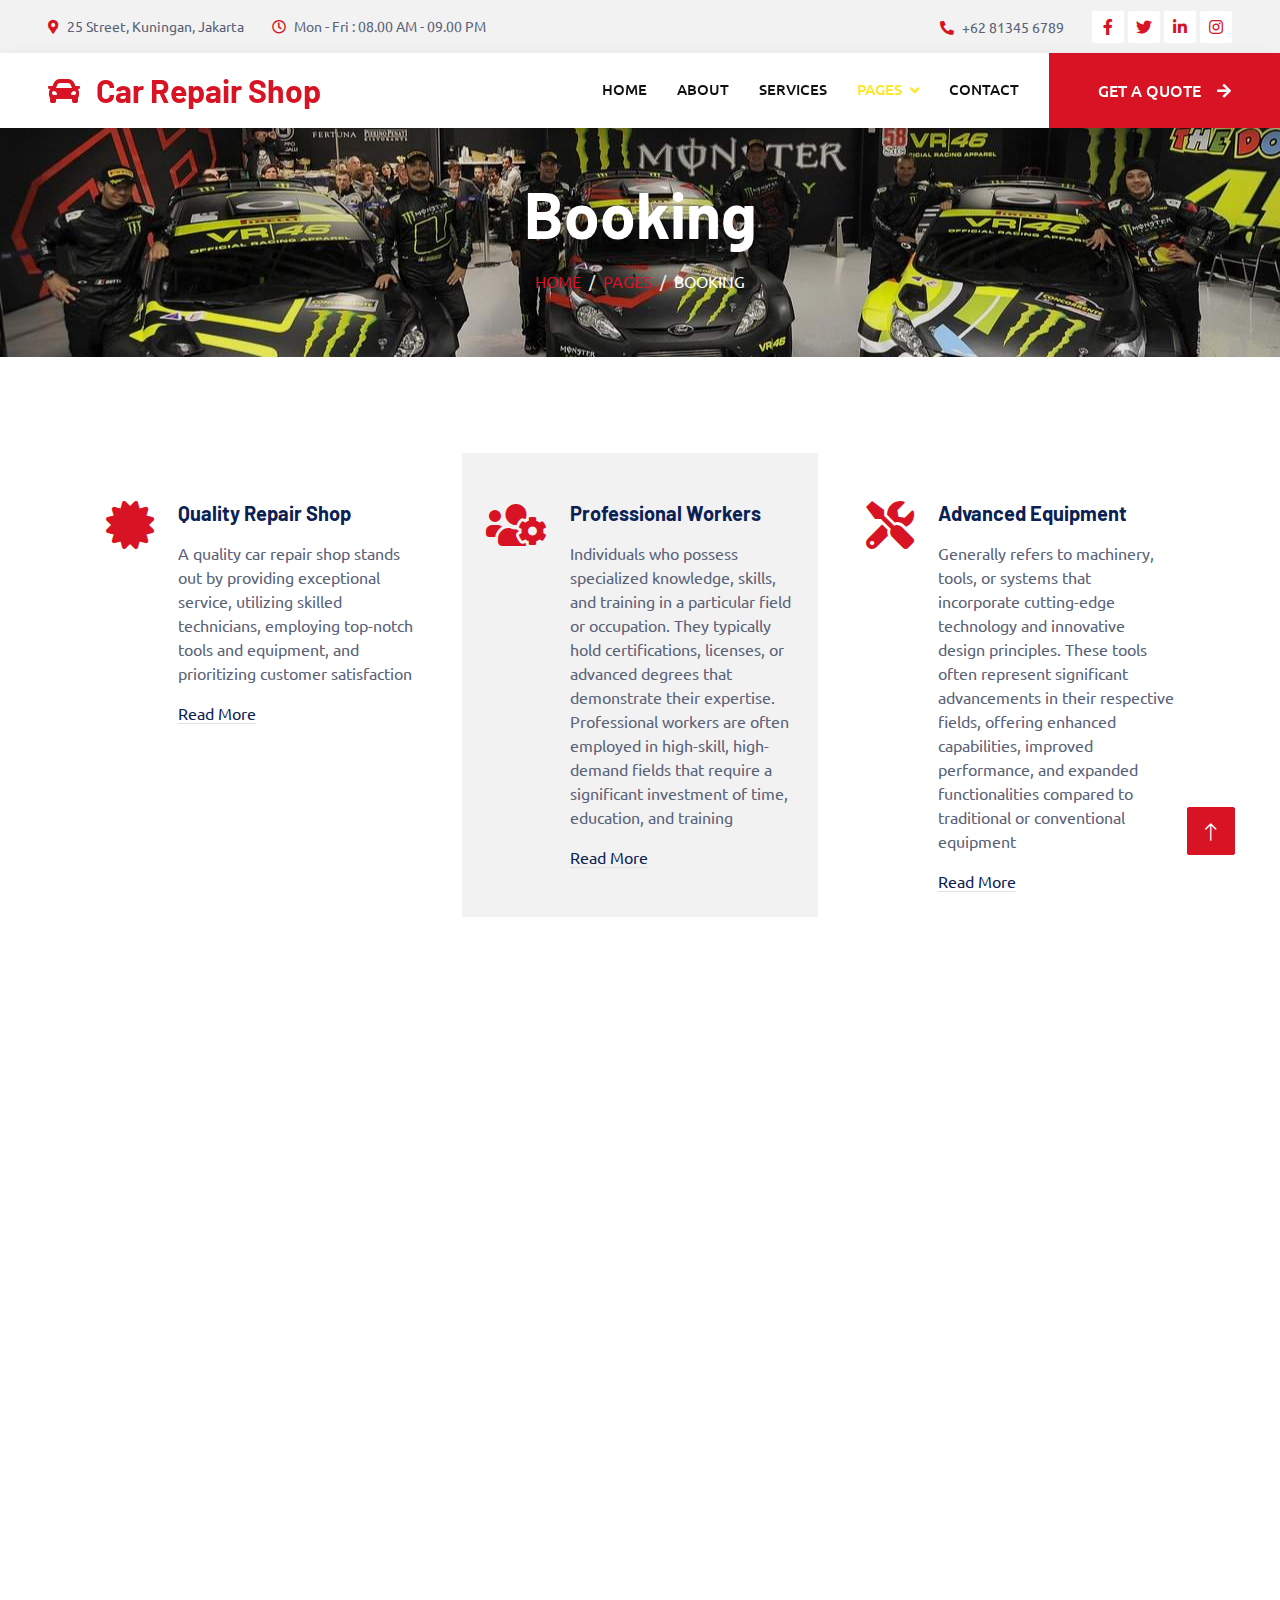
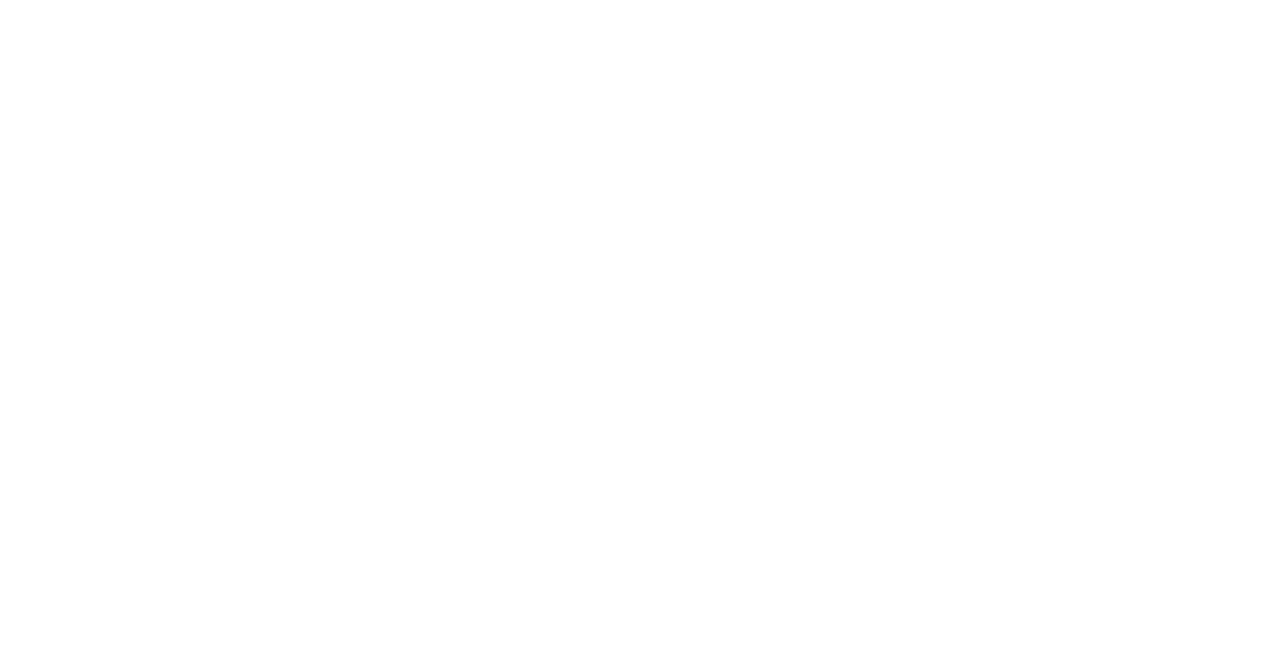
<file: booking.html>
<!DOCTYPE html>
<html lang="en">

<head>
    <meta charset="utf-8">
    <title>Car Repair Shop</title>
    <meta content="width=device-width, initial-scale=1.0" name="viewport">
    <meta content="" name="keywords">
    <meta content="" name="description">

    <!-- Favicon -->
    <link href="img/favicon.ico" rel="icon">

    <!-- Google Web Fonts -->
    <link rel="preconnect" href="https://fonts.googleapis.com">
    <link rel="preconnect" href="https://fonts.gstatic.com" crossorigin>
    <link href="https://fonts.googleapis.com/css2?family=Barlow:wght@600;700&family=Ubuntu:wght@400;500&display=swap" rel="stylesheet"> 

    <!-- Icon Font Stylesheet -->
    <link href="https://cdnjs.cloudflare.com/ajax/libs/font-awesome/5.10.0/css/all.min.css" rel="stylesheet">
    <link href="https://cdn.jsdelivr.net/npm/bootstrap-icons@1.4.1/font/bootstrap-icons.css" rel="stylesheet">

    <!-- Libraries Stylesheet -->
    <link href="lib/animate/animate.min.css" rel="stylesheet">
    <link href="lib/owlcarousel/assets/owl.carousel.min.css" rel="stylesheet">
    <link href="lib/tempusdominus/css/tempusdominus-bootstrap-4.min.css" rel="stylesheet" />

    <!-- Customized Bootstrap Stylesheet -->
    <link href="css/bootstrap.min.css" rel="stylesheet">

    <!-- Template Stylesheet -->
    <link href="css/style.css" rel="stylesheet">
</head>

<body>
    <!-- Spinner Start -->
    <div id="spinner" class="show bg-white position-fixed translate-middle w-100 vh-100 top-50 start-50 d-flex align-items-center justify-content-center">
        <div class="spinner-border text-primary" style="width: 3rem; height: 3rem;" role="status">
            <span class="sr-only">Loading...</span>
        </div>
    </div>
    <!-- Spinner End -->


    <!-- Topbar Start -->
    <div class="container-fluid bg-light p-0">
        <div class="row gx-0 d-none d-lg-flex">
            <div class="col-lg-7 px-5 text-start">
                <div class="h-100 d-inline-flex align-items-center py-3 me-4">
                    <small class="fa fa-map-marker-alt text-primary me-2"></small>
                    <small>25 Street, Kuningan, Jakarta</small>
                </div>
                <div class="h-100 d-inline-flex align-items-center py-3">
                    <small class="far fa-clock text-primary me-2"></small>
                    <small>Mon - Fri : 08.00 AM - 09.00 PM</small>
                </div>
            </div>
            <div class="col-lg-5 px-5 text-end">
                <div class="h-100 d-inline-flex align-items-center py-3 me-4">
                    <small class="fa fa-phone-alt text-primary me-2"></small>
                    <small>+62 81345 6789</small>
                </div>
                <div class="h-100 d-inline-flex align-items-center">
                    <a class="btn btn-sm-square bg-white text-primary me-1" href=""><i class="fab fa-facebook-f"></i></a>
                    <a class="btn btn-sm-square bg-white text-primary me-1" href=""><i class="fab fa-twitter"></i></a>
                    <a class="btn btn-sm-square bg-white text-primary me-1" href=""><i class="fab fa-linkedin-in"></i></a>
                    <a class="btn btn-sm-square bg-white text-primary me-0" href=""><i class="fab fa-instagram"></i></a>
                </div>
            </div>
        </div>
    </div>
    <!-- Topbar End -->


    <!-- Navbar Start -->
    <nav class="navbar navbar-expand-lg bg-white navbar-light shadow sticky-top p-0">
        <a href="index.html" class="navbar-brand d-flex align-items-center px-4 px-lg-5">
            <h2 class="m-0 text-primary"><i class="fa fa-car me-3"></i>Car Repair Shop</h2>
        </a>
        <button type="button" class="navbar-toggler me-4" data-bs-toggle="collapse" data-bs-target="#navbarCollapse">
            <span class="navbar-toggler-icon"></span>
        </button>
        <div class="collapse navbar-collapse" id="navbarCollapse">
            <div class="navbar-nav ms-auto p-4 p-lg-0">
                <a href="index.html" class="nav-item nav-link">Home</a>
                <a href="about.html" class="nav-item nav-link">About</a>
                <a href="service.html" class="nav-item nav-link">Services</a>
                <div class="nav-item dropdown">
                    <a href="#" class="nav-link dropdown-toggle active" data-bs-toggle="dropdown">Pages</a>
                    <div class="dropdown-menu fade-up m-0">
                        <a href="booking.html" class="dropdown-item active">Booking</a>
                        <a href="team.html" class="dropdown-item">Technicians</a>
                        <a href="testimonial.html" class="dropdown-item">Testimonial</a>
                        <a href="404.html" class="dropdown-item">404 Page</a>
                    </div>
                </div>
                <a href="contact.html" class="nav-item nav-link">Contact</a>
            </div>
            <a href="" class="btn btn-primary py-4 px-lg-5 d-none d-lg-block">Get A Quote<i class="fa fa-arrow-right ms-3"></i></a>
        </div>
    </nav>
    <!-- Navbar End -->


    <!-- Page Header Start -->
    <div class="container-fluid page-header mb-5 p-0" style="background-image: url(img/carousel-bg-1.jpg);">
        <div class="container-fluid page-header-inner py-5">
            <div class="container text-center">
                <h1 class="display-3 text-white mb-3 animated slideInDown">Booking</h1>
                <nav aria-label="breadcrumb">
                    <ol class="breadcrumb justify-content-center text-uppercase">
                        <li class="breadcrumb-item"><a href="#">Home</a></li>
                        <li class="breadcrumb-item"><a href="#">Pages</a></li>
                        <li class="breadcrumb-item text-white active" aria-current="page">Booking</li>
                    </ol>
                </nav>
            </div>
        </div>
    </div>
    <!-- Page Header End -->


    <!-- Service Start -->
    <div class="container-xxl py-5">
        <div class="container">
            <div class="row g-4">
                <div class="col-lg-4 col-md-6 wow fadeInUp" data-wow-delay="0.1s">
                    <div class="d-flex py-5 px-4">
                        <i class="fa fa-certificate fa-3x text-primary flex-shrink-0"></i>
                        <div class="ps-4">
                            <h5 class="mb-3">Quality Repair Shop</h5>
                            <p>A quality car repair shop stands out by providing exceptional service, utilizing skilled technicians, employing top-notch tools and equipment, and prioritizing customer satisfaction</p>
                            <a class="text-secondary border-bottom" href="">Read More</a>
                        </div>
                    </div>
                </div>
                <div class="col-lg-4 col-md-6 wow fadeInUp" data-wow-delay="0.3s">
                    <div class="d-flex bg-light py-5 px-4">
                        <i class="fa fa-users-cog fa-3x text-primary flex-shrink-0"></i>
                        <div class="ps-4">
                            <h5 class="mb-3">Professional Workers</h5>
                            <p>Individuals who possess specialized knowledge, skills, and training in a particular field or occupation. They typically hold certifications, licenses, or advanced degrees that demonstrate their expertise. Professional workers are often employed in high-skill, high-demand fields that require a significant investment of time, education, and training</p>
                            <a class="text-secondary border-bottom" href="">Read More</a>
                        </div>
                    </div>
                </div>
                <div class="col-lg-4 col-md-6 wow fadeInUp" data-wow-delay="0.5s">
                    <div class="d-flex py-5 px-4">
                        <i class="fa fa-tools fa-3x text-primary flex-shrink-0"></i>
                        <div class="ps-4">
                            <h5 class="mb-3">Advanced Equipment</h5>
                            <p>Generally refers to machinery, tools, or systems that incorporate cutting-edge technology and innovative design principles. These tools often represent significant advancements in their respective fields, offering enhanced capabilities, improved performance, and expanded functionalities compared to traditional or conventional equipment</p>
                            <a class="text-secondary border-bottom" href="">Read More</a>
                        </div>
                    </div>
                </div>
            </div>
        </div>
    </div>
    <!-- Service End -->


    <!-- Booking Start -->
    <div class="container-fluid bg-secondary booking my-5 wow fadeInUp" data-wow-delay="0.1s">
        <div class="container">
            <div class="row gx-5">
                <div class="col-lg-6 py-5">
                    <div class="py-5">
                        <h1 class="text-white mb-4">Certified and Award-Winning Service</h1>
                        <p class="text-white mb-0">Focusing on Customer Experience</p>
                    </div>
                </div>
                <div class="col-lg-6">
                    <div class="bg-primary h-100 d-flex flex-column justify-content-center text-center p-5 wow zoomIn" data-wow-delay="0.6s">
                        <h1 class="text-white mb-4">Book For A Service</h1>
                        <form>
                            <div class="row g-3">
                                <div class="col-12 col-sm-6">
                                    <input type="text" class="form-control border-0" placeholder="Your Name" style="height: 55px;">
                                </div>
                                <div class="col-12 col-sm-6">
                                    <input type="email" class="form-control border-0" placeholder="Your Email" style="height: 55px;">
                                </div>
                                <div class="col-12 col-sm-6">
                                    <select class="form-select border-0" style="height: 55px;">
                                        <option selected>Select A Service</option>
                                        <option value="1">Service 1</option>
                                        <option value="2">Service 2</option>
                                        <option value="3">Service 3</option>
                                    </select>
                                </div>
                                <div class="col-12 col-sm-6">
                                    <div class="date" id="date1" data-target-input="nearest">
                                        <input type="text"
                                            class="form-control border-0 datetimepicker-input"
                                            placeholder="Service Date" data-target="#date1" data-toggle="datetimepicker" style="height: 55px;">
                                    </div>
                                </div>
                                <div class="col-12">
                                    <textarea class="form-control border-0" placeholder="Special Request"></textarea>
                                </div>
                                <div class="col-12">
                                    <button class="btn btn-secondary w-100 py-3" type="submit">Book Now</button>
                                </div>
                            </div>
                        </form>
                    </div>
                </div>
            </div>
        </div>
    </div>
    <!-- Booking End -->


    <!-- Call To Action Start -->
    <div class="container-xxl py-5 wow fadeInUp" data-wow-delay="0.1s">
        <div class="container">
            <div class="row g-4">
                <div class="col-lg-8 col-md-6">
                    <h6 class="text-primary text-uppercase">// Call To Action //</h6>
                    <h1 class="mb-4">Have Any Pre Booking Question?</h1>
                    <p class="mb-0">Don't forget to contact us again</p>
                </div>
                <div class="col-lg-4 col-md-6">
                    <div class="bg-primary d-flex flex-column justify-content-center text-center h-100 p-4">
                        <h3 class="text-white mb-4"><i class="fa fa-phone-alt me-3"></i>+62 81345 6789</h3>
                        <a href="" class="btn btn-secondary py-3 px-5">Contact Us<i class="fa fa-arrow-right ms-3"></i></a>
                    </div>
                </div>
            </div>
        </div>
    </div>
    <!-- Call To Action End -->


    <!-- Footer Start -->
    <div class="container-fluid bg-dark text-light footer pt-5 mt-5 wow fadeIn" data-wow-delay="0.1s">
        <div class="container py-5">
            <div class="row g-5">
                <div class="col-lg-3 col-md-6">
                    <h4 class="text-light mb-4">Address</h4>
                    <p class="mb-2"><i class="fa fa-map-marker-alt me-3"></i>25 Street, Kuningan, Jakarta</p>
                    <p class="mb-2"><i class="fa fa-phone-alt me-3"></i>+62 81345 6789</p>
                    <p class="mb-2"><i class="fa fa-envelope me-3"></i>car@gmail.com</p>
                    <div class="d-flex pt-2">
                        <a class="btn btn-outline-light btn-social" href=""><i class="fab fa-twitter"></i></a>
                        <a class="btn btn-outline-light btn-social" href=""><i class="fab fa-facebook-f"></i></a>
                        <a class="btn btn-outline-light btn-social" href=""><i class="fab fa-youtube"></i></a>
                        <a class="btn btn-outline-light btn-social" href=""><i class="fab fa-linkedin-in"></i></a>
                    </div>
                </div>
                <div class="col-lg-3 col-md-6">
                    <h4 class="text-light mb-4">Opening Hours</h4>
                    <h6 class="text-light">Monday - Friday:</h6>
                    <p class="mb-4">08.00 AM - 09.00 PM</p>
                    <h6 class="text-light">Saturday - Sunday:</h6>
                    <p class="mb-0">08.00 AM - 12.00 PM</p>
                </div>
                <div class="col-lg-3 col-md-6">
                    <h4 class="text-light mb-4">Services</h4>
                    <a class="btn btn-link" href="">Diagnostic Test</a>
                    <a class="btn btn-link" href="">Engine Servicing</a>
                    <a class="btn btn-link" href="">Tires Replacement</a>
                    <a class="btn btn-link" href="">Oil Changing</a>
                    <a class="btn btn-link" href="">Vacuam Cleaning</a>
                </div>
                <div class="col-lg-3 col-md-6">
                    <h4 class="text-light mb-4">Newsletter</h4>
                    <p>Thank You For Coming</p>
                    <div class="position-relative mx-auto" style="max-width: 400px;">
                        <input class="form-control border-0 w-100 py-3 ps-4 pe-5" type="text" placeholder="Your email">
                        <button type="button" class="btn btn-primary py-2 position-absolute top-0 end-0 mt-2 me-2">SignUp</button>
                    </div>
                </div>
            </div>
        </div>
        <div class="container">
            <div class="copyright">
                <div class="row">
                    <div class="col-md-6 text-center text-md-start mb-3 mb-md-0">
                        &copy; <a class="border-bottom" href="#">2024</a>, All Right Reserved.HTML Kelompok 8 R69</a>
                    </div>
                    <div class="col-md-6 text-center text-md-end">
                        <div class="footer-menu">
                            <a href="">Home</a>
                            <a href="">Cookies</a>
                            <a href="">Help</a>
                            <a href="">FQAs</a>
                        </div>
                    </div>
                </div>
            </div>
        </div>
    </div>
    <!-- Footer End -->


    <!-- Back to Top -->
    <a href="#" class="btn btn-lg btn-primary btn-lg-square back-to-top"><i class="bi bi-arrow-up"></i></a>


    <!-- JavaScript Libraries -->
    <script src="https://code.jquery.com/jquery-3.4.1.min.js"></script>
    <script src="https://cdn.jsdelivr.net/npm/bootstrap@5.0.0/dist/js/bootstrap.bundle.min.js"></script>
    <script src="lib/wow/wow.min.js"></script>
    <script src="lib/easing/easing.min.js"></script>
    <script src="lib/waypoints/waypoints.min.js"></script>
    <script src="lib/counterup/counterup.min.js"></script>
    <script src="lib/owlcarousel/owl.carousel.min.js"></script>
    <script src="lib/tempusdominus/js/moment.min.js"></script>
    <script src="lib/tempusdominus/js/moment-timezone.min.js"></script>
    <script src="lib/tempusdominus/js/tempusdominus-bootstrap-4.min.js"></script>

    <!-- Template Javascript -->
    <script src="js/main.js"></script>
</body>

</html>
</file>
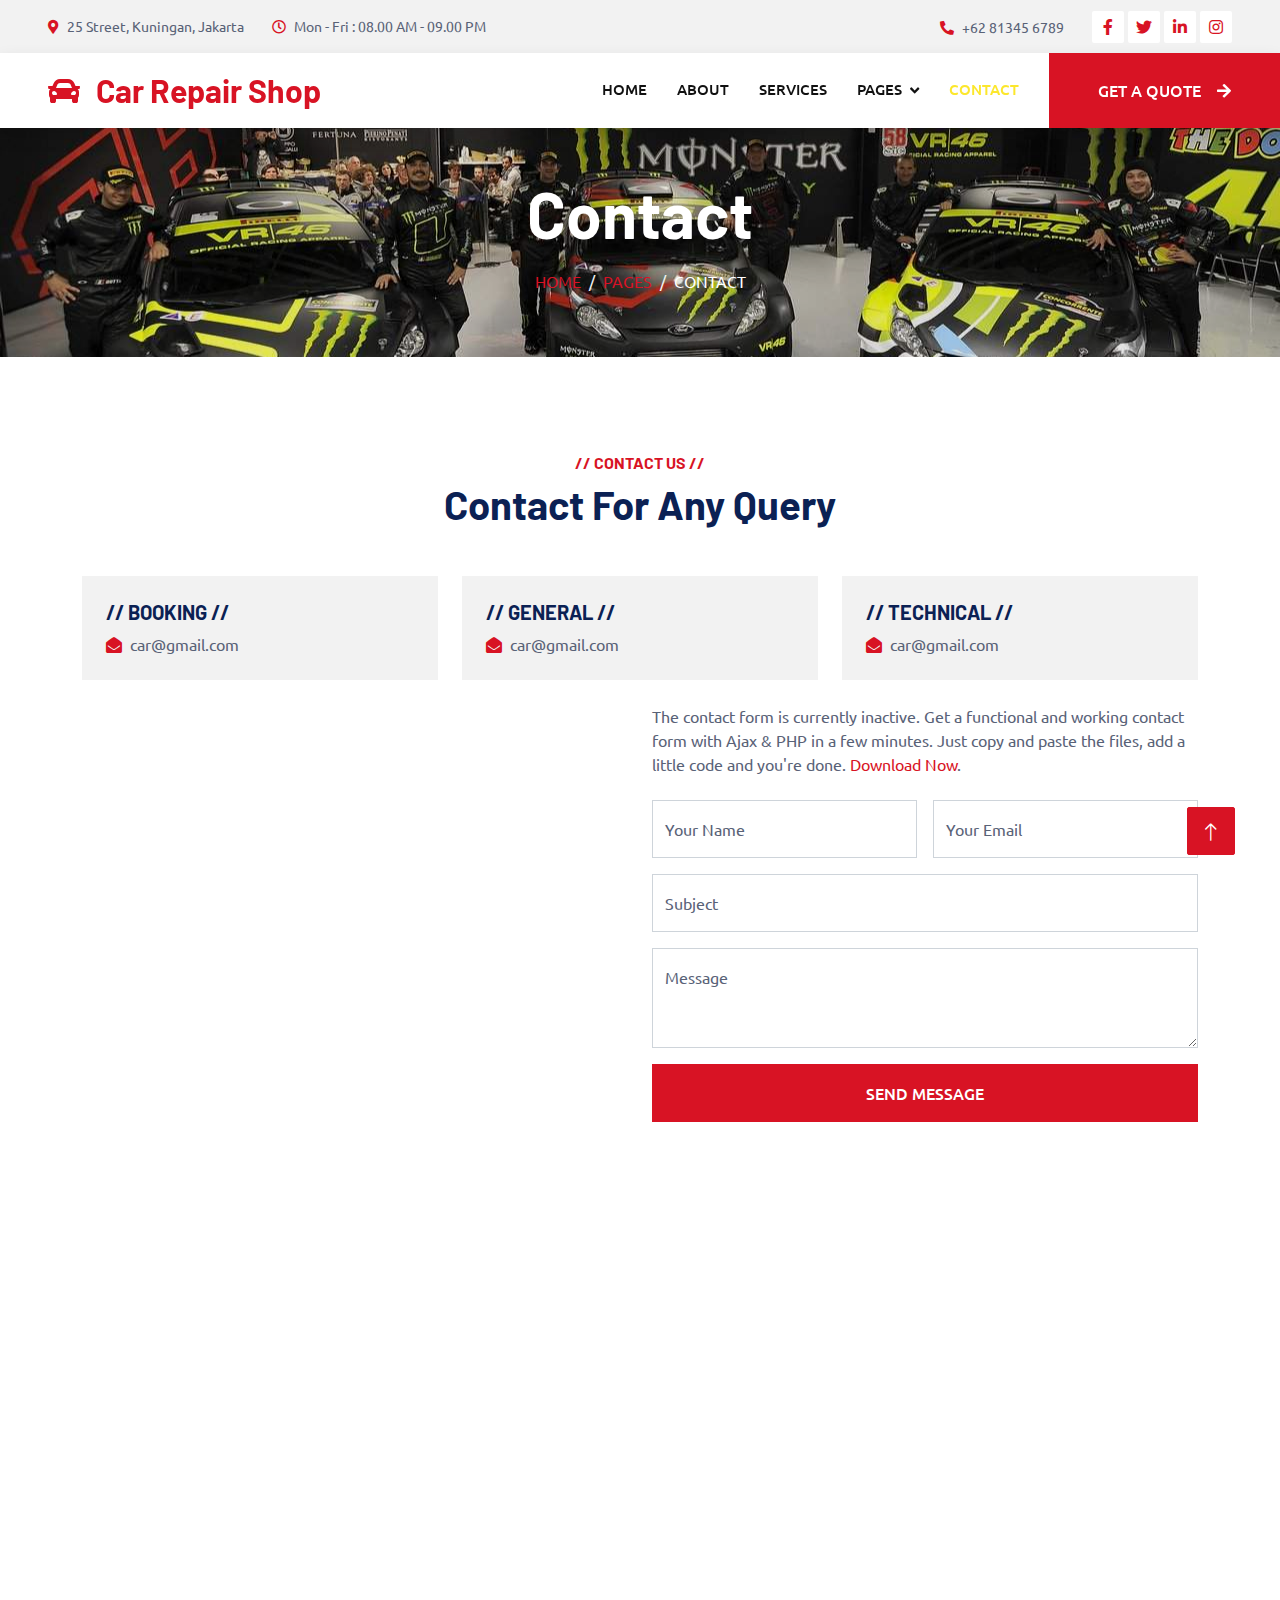
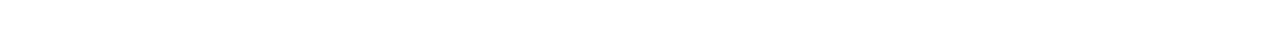
<file: contact.html>
<!DOCTYPE html>
<html lang="en">

<head>
    <meta charset="utf-8">
    <title>Car Repair Shop</title>
    <meta content="width=device-width, initial-scale=1.0" name="viewport">
    <meta content="" name="keywords">
    <meta content="" name="description">

    <!-- Favicon -->
    <link href="img/favicon.ico" rel="icon">

    <!-- Google Web Fonts -->
    <link rel="preconnect" href="https://fonts.googleapis.com">
    <link rel="preconnect" href="https://fonts.gstatic.com" crossorigin>
    <link href="https://fonts.googleapis.com/css2?family=Barlow:wght@600;700&family=Ubuntu:wght@400;500&display=swap" rel="stylesheet"> 

    <!-- Icon Font Stylesheet -->
    <link href="https://cdnjs.cloudflare.com/ajax/libs/font-awesome/5.10.0/css/all.min.css" rel="stylesheet">
    <link href="https://cdn.jsdelivr.net/npm/bootstrap-icons@1.4.1/font/bootstrap-icons.css" rel="stylesheet">

    <!-- Libraries Stylesheet -->
    <link href="lib/animate/animate.min.css" rel="stylesheet">
    <link href="lib/owlcarousel/assets/owl.carousel.min.css" rel="stylesheet">
    <link href="lib/tempusdominus/css/tempusdominus-bootstrap-4.min.css" rel="stylesheet" />

    <!-- Customized Bootstrap Stylesheet -->
    <link href="css/bootstrap.min.css" rel="stylesheet">

    <!-- Template Stylesheet -->
    <link href="css/style.css" rel="stylesheet">
</head>

<body>
    <!-- Spinner Start -->
    <div id="spinner" class="show bg-white position-fixed translate-middle w-100 vh-100 top-50 start-50 d-flex align-items-center justify-content-center">
        <div class="spinner-border text-primary" style="width: 3rem; height: 3rem;" role="status">
            <span class="sr-only">Loading...</span>
        </div>
    </div>
    <!-- Spinner End -->


    <!-- Topbar Start -->
    <div class="container-fluid bg-light p-0">
        <div class="row gx-0 d-none d-lg-flex">
            <div class="col-lg-7 px-5 text-start">
                <div class="h-100 d-inline-flex align-items-center py-3 me-4">
                    <small class="fa fa-map-marker-alt text-primary me-2"></small>
                    <small>25 Street, Kuningan, Jakarta</small>
                </div>
                <div class="h-100 d-inline-flex align-items-center py-3">
                    <small class="far fa-clock text-primary me-2"></small>
                    <small>Mon - Fri : 08.00 AM - 09.00 PM</small>
                </div>
            </div>
            <div class="col-lg-5 px-5 text-end">
                <div class="h-100 d-inline-flex align-items-center py-3 me-4">
                    <small class="fa fa-phone-alt text-primary me-2"></small>
                    <small>+62 81345 6789</small>
                </div>
                <div class="h-100 d-inline-flex align-items-center">
                    <a class="btn btn-sm-square bg-white text-primary me-1" href=""><i class="fab fa-facebook-f"></i></a>
                    <a class="btn btn-sm-square bg-white text-primary me-1" href=""><i class="fab fa-twitter"></i></a>
                    <a class="btn btn-sm-square bg-white text-primary me-1" href=""><i class="fab fa-linkedin-in"></i></a>
                    <a class="btn btn-sm-square bg-white text-primary me-0" href=""><i class="fab fa-instagram"></i></a>
                </div>
            </div>
        </div>
    </div>
    <!-- Topbar End -->


    <!-- Navbar Start -->
    <nav class="navbar navbar-expand-lg bg-white navbar-light shadow sticky-top p-0">
        <a href="index.html" class="navbar-brand d-flex align-items-center px-4 px-lg-5">
            <h2 class="m-0 text-primary"><i class="fa fa-car me-3"></i>Car Repair Shop</h2>
        </a>
        <button type="button" class="navbar-toggler me-4" data-bs-toggle="collapse" data-bs-target="#navbarCollapse">
            <span class="navbar-toggler-icon"></span>
        </button>
        <div class="collapse navbar-collapse" id="navbarCollapse">
            <div class="navbar-nav ms-auto p-4 p-lg-0">
                <a href="index.html" class="nav-item nav-link">Home</a>
                <a href="about.html" class="nav-item nav-link">About</a>
                <a href="service.html" class="nav-item nav-link">Services</a>
                <div class="nav-item dropdown">
                    <a href="#" class="nav-link dropdown-toggle" data-bs-toggle="dropdown">Pages</a>
                    <div class="dropdown-menu fade-up m-0">
                        <a href="booking.html" class="dropdown-item">Booking</a>
                        <a href="team.html" class="dropdown-item">Technicians</a>
                        <a href="testimonial.html" class="dropdown-item">Testimonial</a>
                        <a href="404.html" class="dropdown-item">404 Page</a>
                    </div>
                </div>
                <a href="contact.html" class="nav-item nav-link active">Contact</a>
            </div>
            <a href="" class="btn btn-primary py-4 px-lg-5 d-none d-lg-block">Get A Quote<i class="fa fa-arrow-right ms-3"></i></a>
        </div>
    </nav>
    <!-- Navbar End -->


    <!-- Page Header Start -->
    <div class="container-fluid page-header mb-5 p-0" style="background-image: url(img/carousel-bg-1.jpg);">
        <div class="container-fluid page-header-inner py-5">
            <div class="container text-center">
                <h1 class="display-3 text-white mb-3 animated slideInDown">Contact</h1>
                <nav aria-label="breadcrumb">
                    <ol class="breadcrumb justify-content-center text-uppercase">
                        <li class="breadcrumb-item"><a href="#">Home</a></li>
                        <li class="breadcrumb-item"><a href="#">Pages</a></li>
                        <li class="breadcrumb-item text-white active" aria-current="page">Contact</li>
                    </ol>
                </nav>
            </div>
        </div>
    </div>
    <!-- Page Header End -->


    <!-- Contact Start -->
    <div class="container-xxl py-5">
        <div class="container">
            <div class="text-center wow fadeInUp" data-wow-delay="0.1s">
                <h6 class="text-primary text-uppercase">// Contact Us //</h6>
                <h1 class="mb-5">Contact For Any Query</h1>
            </div>
            <div class="row g-4">
                <div class="col-12">
                    <div class="row gy-4">
                        <div class="col-md-4">
                            <div class="bg-light d-flex flex-column justify-content-center p-4">
                                <h5 class="text-uppercase">// Booking //</h5>
                                <p class="m-0"><i class="fa fa-envelope-open text-primary me-2"></i>car@gmail.com</p>
                            </div>
                        </div>
                        <div class="col-md-4">
                            <div class="bg-light d-flex flex-column justify-content-center p-4">
                                <h5 class="text-uppercase">// General //</h5>
                                <p class="m-0"><i class="fa fa-envelope-open text-primary me-2"></i>car@gmail.com</p>
                            </div>
                        </div>
                        <div class="col-md-4">
                            <div class="bg-light d-flex flex-column justify-content-center p-4">
                                <h5 class="text-uppercase">// Technical //</h5>
                                <p class="m-0"><i class="fa fa-envelope-open text-primary me-2"></i>car@gmail.com</p>
                            </div>
                        </div>
                    </div>
                </div>
                <div class="col-md-6 wow fadeIn" data-wow-delay="0.1s">
                    <iframe class="position-relative rounded w-100 h-100"
                        src="https://www.google.com/maps/embed?pb=!1m18!1m12!1m3!1d31730.65327346794!2d106.80522302305323!3d-6.2199226876772284!2m3!1f0!2f0!3f0!3m2!1i1024!2i768!4f13.1!3m3!1m2!1s0x2e69f3f8e1921751%3A0xf1baa61d5f411562!2sKuningan%2C%20Karet%20Kuningan%2C%20Setiabudi%2C%20South%20Jakarta%20City%2C%20Jakarta!5e0!3m2!1sen!2sid!4v1720548158310!5m2!1sen!2sid"
                        frameborder="0" style="min-height: 350px; border:0;" allowfullscreen="" aria-hidden="false"
                        tabindex="0"></iframe>
                </div>
                <div class="col-md-6">
                    <div class="wow fadeInUp" data-wow-delay="0.2s">
                        <p class="mb-4">The contact form is currently inactive. Get a functional and working contact form with Ajax & PHP in a few minutes. Just copy and paste the files, add a little code and you're done. <a href="https://htmlcodex.com/contact-form">Download Now</a>.</p>
                        <form>
                            <div class="row g-3">
                                <div class="col-md-6">
                                    <div class="form-floating">
                                        <input type="text" class="form-control" id="name" placeholder="Your Name">
                                        <label for="name">Your Name</label>
                                    </div>
                                </div>
                                <div class="col-md-6">
                                    <div class="form-floating">
                                        <input type="email" class="form-control" id="email" placeholder="Your Email">
                                        <label for="email">Your Email</label>
                                    </div>
                                </div>
                                <div class="col-12">
                                    <div class="form-floating">
                                        <input type="text" class="form-control" id="subject" placeholder="Subject">
                                        <label for="subject">Subject</label>
                                    </div>
                                </div>
                                <div class="col-12">
                                    <div class="form-floating">
                                        <textarea class="form-control" placeholder="Leave a message here" id="message" style="height: 100px"></textarea>
                                        <label for="message">Message</label>
                                    </div>
                                </div>
                                <div class="col-12">
                                    <button class="btn btn-primary w-100 py-3" type="submit">Send Message</button>
                                </div>
                            </div>
                        </form>
                    </div>
                </div>
            </div>
        </div>
    </div>
    <!-- Contact End -->


    <!-- Footer Start -->
    <div class="container-fluid bg-dark text-light footer pt-5 mt-5 wow fadeIn" data-wow-delay="0.1s">
        <div class="container py-5">
            <div class="row g-5">
                <div class="col-lg-3 col-md-6">
                    <h4 class="text-light mb-4">Address</h4>
                    <p class="mb-2"><i class="fa fa-map-marker-alt me-3"></i>25 Street, Kuningan, Jakarta</p>
                    <p class="mb-2"><i class="fa fa-phone-alt me-3"></i>+62 81345 6789</p>
                    <p class="mb-2"><i class="fa fa-envelope me-3"></i>car@gmail.com</p>
                    <div class="d-flex pt-2">
                        <a class="btn btn-outline-light btn-social" href=""><i class="fab fa-twitter"></i></a>
                        <a class="btn btn-outline-light btn-social" href=""><i class="fab fa-facebook-f"></i></a>
                        <a class="btn btn-outline-light btn-social" href=""><i class="fab fa-youtube"></i></a>
                        <a class="btn btn-outline-light btn-social" href=""><i class="fab fa-linkedin-in"></i></a>
                    </div>
                </div>
                <div class="col-lg-3 col-md-6">
                    <h4 class="text-light mb-4">Opening Hours</h4>
                    <h6 class="text-light">Monday - Friday:</h6>
                    <p class="mb-4">08.00 AM - 09.00 PM</p>
                    <h6 class="text-light">Saturday - Sunday:</h6>
                    <p class="mb-0">08.00 AM - 12.00 PM</p>
                </div>
                <div class="col-lg-3 col-md-6">
                    <h4 class="text-light mb-4">Services</h4>
                    <a class="btn btn-link" href="">Diagnostic Test</a>
                    <a class="btn btn-link" href="">Engine Servicing</a>
                    <a class="btn btn-link" href="">Tires Replacement</a>
                    <a class="btn btn-link" href="">Oil Changing</a>
                    <a class="btn btn-link" href="">Vacuam Cleaning</a>
                </div>
                <div class="col-lg-3 col-md-6">
                    <h4 class="text-light mb-4">Newsletter</h4>
                    <p>Thank You For Coming</p>
                    <div class="position-relative mx-auto" style="max-width: 400px;">
                        <input class="form-control border-0 w-100 py-3 ps-4 pe-5" type="text" placeholder="Your email">
                        <button type="button" class="btn btn-primary py-2 position-absolute top-0 end-0 mt-2 me-2">SignUp</button>
                    </div>
                </div>
            </div>
        </div>
        <div class="container">
            <div class="copyright">
                <div class="row">
                    <div class="col-md-6 text-center text-md-start mb-3 mb-md-0">
                        &copy; <a class="border-bottom" href="#">2024</a>, All Right Reserved.Kelompok 8 R69</a>
                    </div>
                    <div class="col-md-6 text-center text-md-end">
                        <div class="footer-menu">
                            <a href="">Home</a>
                            <a href="">Cookies</a>
                            <a href="">Help</a>
                            <a href="">FQAs</a>
                        </div>
                    </div>
                </div>
            </div>
        </div>
    </div>
    <!-- Footer End -->


    <!-- Back to Top -->
    <a href="#" class="btn btn-lg btn-primary btn-lg-square back-to-top"><i class="bi bi-arrow-up"></i></a>


    <!-- JavaScript Libraries -->
    <script src="https://code.jquery.com/jquery-3.4.1.min.js"></script>
    <script src="https://cdn.jsdelivr.net/npm/bootstrap@5.0.0/dist/js/bootstrap.bundle.min.js"></script>
    <script src="lib/wow/wow.min.js"></script>
    <script src="lib/easing/easing.min.js"></script>
    <script src="lib/waypoints/waypoints.min.js"></script>
    <script src="lib/counterup/counterup.min.js"></script>
    <script src="lib/owlcarousel/owl.carousel.min.js"></script>
    <script src="lib/tempusdominus/js/moment.min.js"></script>
    <script src="lib/tempusdominus/js/moment-timezone.min.js"></script>
    <script src="lib/tempusdominus/js/tempusdominus-bootstrap-4.min.js"></script>

    <!-- Template Javascript -->
    <script src="js/main.js"></script>
</body>

</html>
</file>
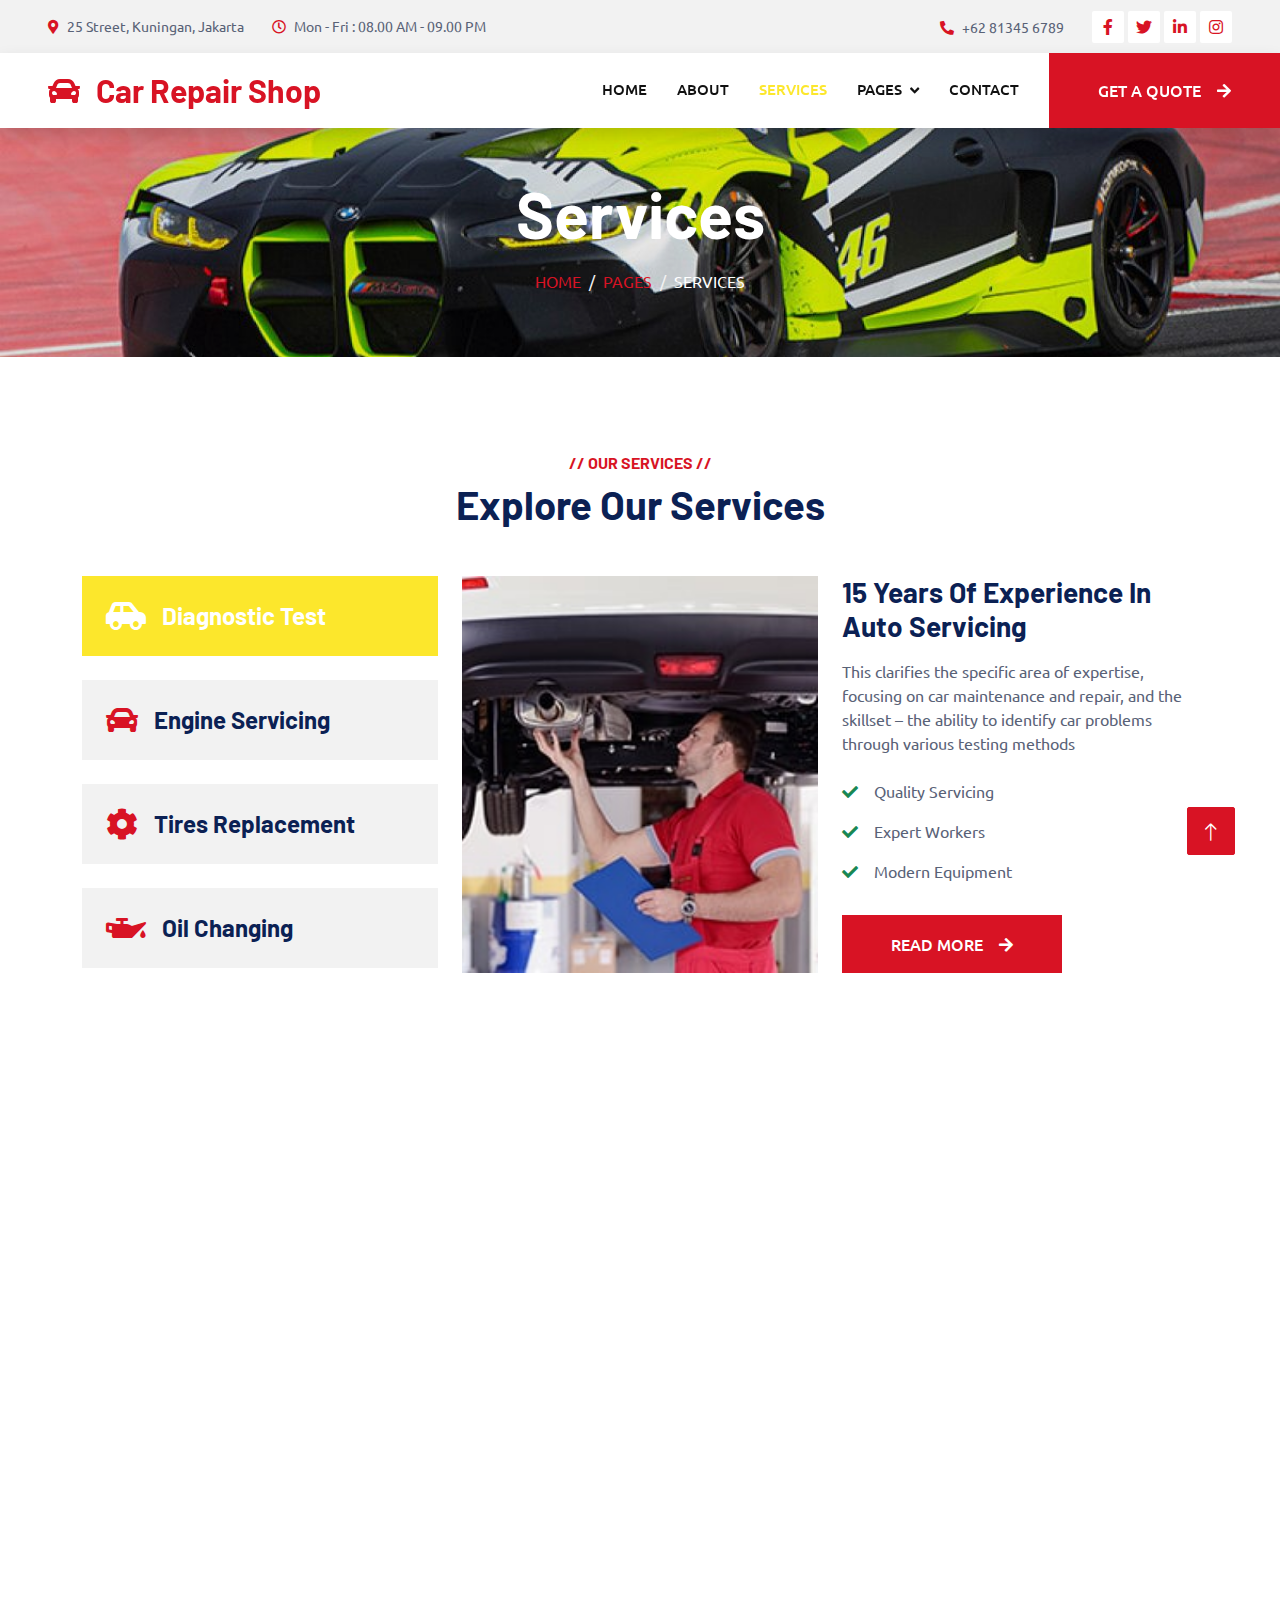
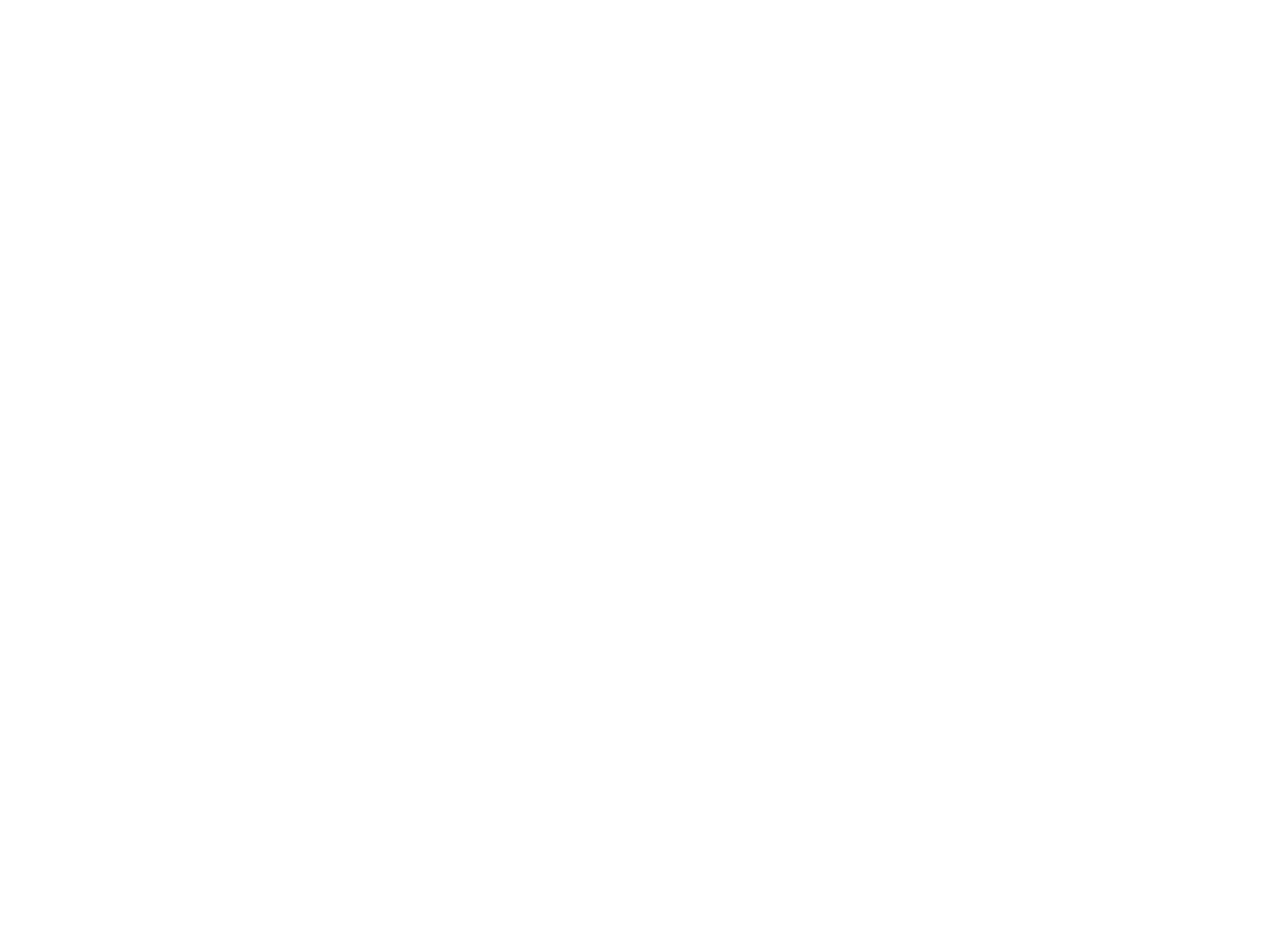
<file: service.html>
<!DOCTYPE html>
<html lang="en">

<head>
    <meta charset="utf-8">
    <title>Car Repair Shop</title>
    <meta content="width=device-width, initial-scale=1.0" name="viewport">
    <meta content="" name="keywords">
    <meta content="" name="description">

    <!-- Favicon -->
    <link href="img/favicon.ico" rel="icon">

    <!-- Google Web Fonts -->
    <link rel="preconnect" href="https://fonts.googleapis.com">
    <link rel="preconnect" href="https://fonts.gstatic.com" crossorigin>
    <link href="https://fonts.googleapis.com/css2?family=Barlow:wght@600;700&family=Ubuntu:wght@400;500&display=swap" rel="stylesheet"> 

    <!-- Icon Font Stylesheet -->
    <link href="https://cdnjs.cloudflare.com/ajax/libs/font-awesome/5.10.0/css/all.min.css" rel="stylesheet">
    <link href="https://cdn.jsdelivr.net/npm/bootstrap-icons@1.4.1/font/bootstrap-icons.css" rel="stylesheet">

    <!-- Libraries Stylesheet -->
    <link href="lib/animate/animate.min.css" rel="stylesheet">
    <link href="lib/owlcarousel/assets/owl.carousel.min.css" rel="stylesheet">
    <link href="lib/tempusdominus/css/tempusdominus-bootstrap-4.min.css" rel="stylesheet" />

    <!-- Customized Bootstrap Stylesheet -->
    <link href="css/bootstrap.min.css" rel="stylesheet">

    <!-- Template Stylesheet -->
    <link href="css/style.css" rel="stylesheet">
</head>

<body>
    <!-- Spinner Start -->
    <div id="spinner" class="show bg-white position-fixed translate-middle w-100 vh-100 top-50 start-50 d-flex align-items-center justify-content-center">
        <div class="spinner-border text-primary" style="width: 3rem; height: 3rem;" role="status">
            <span class="sr-only">Loading...</span>
        </div>
    </div>
    <!-- Spinner End -->


    <!-- Topbar Start -->
    <div class="container-fluid bg-light p-0">
        <div class="row gx-0 d-none d-lg-flex">
            <div class="col-lg-7 px-5 text-start">
                <div class="h-100 d-inline-flex align-items-center py-3 me-4">
                    <small class="fa fa-map-marker-alt text-primary me-2"></small>
                    <small>25 Street, Kuningan, Jakarta</small>
                </div>
                <div class="h-100 d-inline-flex align-items-center py-3">
                    <small class="far fa-clock text-primary me-2"></small>
                    <small>Mon - Fri : 08.00 AM - 09.00 PM</small>
                </div>
            </div>
            <div class="col-lg-5 px-5 text-end">
                <div class="h-100 d-inline-flex align-items-center py-3 me-4">
                    <small class="fa fa-phone-alt text-primary me-2"></small>
                    <small>+62 81345 6789</small>
                </div>
                <div class="h-100 d-inline-flex align-items-center">
                    <a class="btn btn-sm-square bg-white text-primary me-1" href=""><i class="fab fa-facebook-f"></i></a>
                    <a class="btn btn-sm-square bg-white text-primary me-1" href=""><i class="fab fa-twitter"></i></a>
                    <a class="btn btn-sm-square bg-white text-primary me-1" href=""><i class="fab fa-linkedin-in"></i></a>
                    <a class="btn btn-sm-square bg-white text-primary me-0" href=""><i class="fab fa-instagram"></i></a>
                </div>
            </div>
        </div>
    </div>
    <!-- Topbar End -->


    <!-- Navbar Start -->
    <nav class="navbar navbar-expand-lg bg-white navbar-light shadow sticky-top p-0">
        <a href="index.html" class="navbar-brand d-flex align-items-center px-4 px-lg-5">
            <h2 class="m-0 text-primary"><i class="fa fa-car me-3"></i>Car Repair Shop</h2>
        </a>
        <button type="button" class="navbar-toggler me-4" data-bs-toggle="collapse" data-bs-target="#navbarCollapse">
            <span class="navbar-toggler-icon"></span>
        </button>
        <div class="collapse navbar-collapse" id="navbarCollapse">
            <div class="navbar-nav ms-auto p-4 p-lg-0">
                <a href="index.html" class="nav-item nav-link">Home</a>
                <a href="about.html" class="nav-item nav-link">About</a>
                <a href="service.html" class="nav-item nav-link active">Services</a>
                <div class="nav-item dropdown">
                    <a href="#" class="nav-link dropdown-toggle" data-bs-toggle="dropdown">Pages</a>
                    <div class="dropdown-menu fade-up m-0">
                        <a href="booking.html" class="dropdown-item">Booking</a>
                        <a href="team.html" class="dropdown-item">Technicians</a>
                        <a href="testimonial.html" class="dropdown-item">Testimonial</a>
                        <a href="404.html" class="dropdown-item">404 Page</a>
                    </div>
                </div>
                <a href="contact.html" class="nav-item nav-link">Contact</a>
            </div>
            <a href="" class="btn btn-primary py-4 px-lg-5 d-none d-lg-block">Get A Quote<i class="fa fa-arrow-right ms-3"></i></a>
        </div>
    </nav>
    <!-- Navbar End -->


    <!-- Page Header Start -->
    <div class="container-fluid page-header mb-5 p-0" style="background-image: url(img/carousel-bg-2.jpg);">
        <div class="container-fluid page-header-inner py-5">
            <div class="container text-center">
                <h1 class="display-3 text-white mb-3 animated slideInDown">Services</h1>
                <nav aria-label="breadcrumb">
                    <ol class="breadcrumb justify-content-center text-uppercase">
                        <li class="breadcrumb-item"><a href="#">Home</a></li>
                        <li class="breadcrumb-item"><a href="#">Pages</a></li>
                        <li class="breadcrumb-item text-white active" aria-current="page">Services</li>
                    </ol>
                </nav>
            </div>
        </div>
    </div>
    <!-- Page Header End -->


    <!-- Service Start -->
    <div class="container-xxl service py-5">
        <div class="container">
            <div class="text-center wow fadeInUp" data-wow-delay="0.1s">
                <h6 class="text-primary text-uppercase">// Our Services //</h6>
                <h1 class="mb-5">Explore Our Services</h1>
            </div>
            <div class="row g-4 wow fadeInUp" data-wow-delay="0.3s">
                <div class="col-lg-4">
                    <div class="nav w-100 nav-pills me-4">
                        <button class="nav-link w-100 d-flex align-items-center text-start p-4 mb-4 active" data-bs-toggle="pill" data-bs-target="#tab-pane-1" type="button">
                            <i class="fa fa-car-side fa-2x me-3"></i>
                            <h4 class="m-0">Diagnostic Test</h4>
                        </button>
                        <button class="nav-link w-100 d-flex align-items-center text-start p-4 mb-4" data-bs-toggle="pill" data-bs-target="#tab-pane-2" type="button">
                            <i class="fa fa-car fa-2x me-3"></i>
                            <h4 class="m-0">Engine Servicing</h4>
                        </button>
                        <button class="nav-link w-100 d-flex align-items-center text-start p-4 mb-4" data-bs-toggle="pill" data-bs-target="#tab-pane-3" type="button">
                            <i class="fa fa-cog fa-2x me-3"></i>
                            <h4 class="m-0">Tires Replacement</h4>
                        </button>
                        <button class="nav-link w-100 d-flex align-items-center text-start p-4 mb-0" data-bs-toggle="pill" data-bs-target="#tab-pane-4" type="button">
                            <i class="fa fa-oil-can fa-2x me-3"></i>
                            <h4 class="m-0">Oil Changing</h4>
                        </button>
                    </div>
                </div>
                <div class="col-lg-8">
                    <div class="tab-content w-100">
                        <div class="tab-pane fade show active" id="tab-pane-1">
                            <div class="row g-4">
                                <div class="col-md-6" style="min-height: 350px;">
                                    <div class="position-relative h-100">
                                        <img class="position-absolute img-fluid w-100 h-100" src="img/service-1.jpg"
                                            style="object-fit: cover;" alt="">
                                    </div>
                                </div>
                                <div class="col-md-6">
                                    <h3 class="mb-3">15 Years Of Experience In Auto Servicing</h3>
                                    <p class="mb-4">This clarifies the specific area of expertise, focusing on car maintenance and repair, and the skillset – the ability to identify car problems through various testing methods</p>
                                    <p><i class="fa fa-check text-success me-3"></i>Quality Servicing</p>
                                    <p><i class="fa fa-check text-success me-3"></i>Expert Workers</p>
                                    <p><i class="fa fa-check text-success me-3"></i>Modern Equipment</p>
                                    <a href="" class="btn btn-primary py-3 px-5 mt-3">Read More<i class="fa fa-arrow-right ms-3"></i></a>
                                </div>
                            </div>
                        </div>
                        <div class="tab-pane fade" id="tab-pane-2">
                            <div class="row g-4">
                                <div class="col-md-6" style="min-height: 350px;">
                                    <div class="position-relative h-100">
                                        <img class="position-absolute img-fluid w-100 h-100" src="img/service-2.jpg"
                                            style="object-fit: cover;" alt="">
                                    </div>
                                </div>
                                <div class="col-md-6">
                                    <h3 class="mb-3">15 Years Of Experience In Auto Servicing</h3>
                                    <p class="mb-4">This term can be confusing as "engineer" might imply a broader engineering background. In auto repair shops, technicians are typically the ones performing services</p>
                                    <p><i class="fa fa-check text-success me-3"></i>Quality Servicing</p>
                                    <p><i class="fa fa-check text-success me-3"></i>Expert Workers</p>
                                    <p><i class="fa fa-check text-success me-3"></i>Modern Equipment</p>
                                    <a href="" class="btn btn-primary py-3 px-5 mt-3">Read More<i class="fa fa-arrow-right ms-3"></i></a>
                                </div>
                            </div>
                        </div>
                        <div class="tab-pane fade" id="tab-pane-3">
                            <div class="row g-4">
                                <div class="col-md-6" style="min-height: 350px;">
                                    <div class="position-relative h-100">
                                        <img class="position-absolute img-fluid w-100 h-100" src="img/service-3.jpg"
                                            style="object-fit: cover;" alt="">
                                    </div>
                                </div>
                                <div class="col-md-6">
                                    <h3 class="mb-3">15 Years Of Experience In Auto Servicing</h3>
                                    <p class="mb-4">highlights the expertise and longevity of your business in providing tire replacement services. It suggests that your staff has extensive knowledge and experience in selecting, installing, and maintaining tires for various vehicles</p>
                                    <p><i class="fa fa-check text-success me-3"></i>Quality Servicing</p>
                                    <p><i class="fa fa-check text-success me-3"></i>Expert Workers</p>
                                    <p><i class="fa fa-check text-success me-3"></i>Modern Equipment</p>
                                    <a href="" class="btn btn-primary py-3 px-5 mt-3">Read More<i class="fa fa-arrow-right ms-3"></i></a>
                                </div>
                            </div>
                        </div>
                        <div class="tab-pane fade" id="tab-pane-4">
                            <div class="row g-4">
                                <div class="col-md-6" style="min-height: 350px;">
                                    <div class="position-relative h-100">
                                        <img class="position-absolute img-fluid w-100 h-100" src="img/service-4.jpg"
                                            style="object-fit: cover;" alt="">
                                    </div>
                                </div>
                                <div class="col-md-6">
                                    <h3 class="mb-3">15 Years Of Experience In Auto Servicing</h3>
                                    <p class="mb-4">
                                        change the oil in the car to maintain the car engine</p>
                                    <p><i class="fa fa-check text-success me-3"></i>Quality Servicing</p>
                                    <p><i class="fa fa-check text-success me-3"></i>Expert Workers</p>
                                    <p><i class="fa fa-check text-success me-3"></i>Modern Equipment</p>
                                    <a href="" class="btn btn-primary py-3 px-5 mt-3">Read More<i class="fa fa-arrow-right ms-3"></i></a>
                                </div>
                            </div>
                        </div>
                    </div>
                </div>
            </div>
        </div>
    </div>
    <!-- Service End -->


    <!-- Booking Start -->
    <div class="container-fluid bg-secondary booking my-5 wow fadeInUp" data-wow-delay="0.1s">
        <div class="container">
            <div class="row gx-5">
                <div class="col-lg-6 py-5">
                    <div class="py-5">
                        <h1 class="text-white mb-4">Certified and Award Winning Mecanic Servis</h1>
                        <p class="text-white mb-0">Offers repair services at the customer's location.</p>
                    </div>
                </div>
                <div class="col-lg-6">
                    <div class="bg-primary h-100 d-flex flex-column justify-content-center text-center p-5 wow zoomIn" data-wow-delay="0.6s">
                        <h1 class="text-white mb-4">Book For A Service</h1>
                        <form>
                            <div class="row g-3">
                                <div class="col-12 col-sm-6">
                                    <input type="text" class="form-control border-0" placeholder="Your Name" style="height: 55px;">
                                </div>
                                <div class="col-12 col-sm-6">
                                    <input type="email" class="form-control border-0" placeholder="Your Email" style="height: 55px;">
                                </div>
                                <div class="col-12 col-sm-6">
                                    <select class="form-select border-0" style="height: 55px;">
                                        <option selected>Select A Service</option>
                                        <option value="1">Service 1</option>
                                        <option value="2">Service 2</option>
                                        <option value="3">Service 3</option>
                                    </select>
                                </div>
                                <div class="col-12 col-sm-6">
                                    <div class="date" id="date1" data-target-input="nearest">
                                        <input type="text"
                                            class="form-control border-0 datetimepicker-input"
                                            placeholder="Service Date" data-target="#date1" data-toggle="datetimepicker" style="height: 55px;">
                                    </div>
                                </div>
                                <div class="col-12">
                                    <textarea class="form-control border-0" placeholder="Special Request"></textarea>
                                </div>
                                <div class="col-12">
                                    <button class="btn btn-secondary w-100 py-3" type="submit">Book Now</button>
                                </div>
                            </div>
                        </form>
                    </div>
                </div>
            </div>
        </div>
    </div>
    <!-- Booking End -->


    <!-- Testimonial Start -->
    <div class="container-xxl py-5 wow fadeInUp" data-wow-delay="0.1s">
        <div class="container">
            <div class="text-center">
                <h6 class="text-primary text-uppercase">// Testimonial //</h6>
                <h1 class="mb-5">Our Clients Say!</h1>
            </div>
            <div class="owl-carousel testimonial-carousel position-relative">
                <div class="testimonial-item text-center">
                    <img class="bg-light rounded-circle p-2 mx-auto mb-3" src="img/testimonial-1.jpg" style="width: 80px; height: 80px;">
                    <h5 class="mb-0">Bro</h5>
                    <p>5 Stars</p>
                    <div class="testimonial-text bg-light text-center p-4">
                    <p class="mb-0">My Car Finally Feels Like New Again!</p>
                    </div>
                </div>
                <div class="testimonial-item text-center">
                    <img class="bg-light rounded-circle p-2 mx-auto mb-3" src="img/testimonial-2.jpg" style="width: 80px; height: 80px;">
                    <h5 class="mb-0">Sis</h5>
                    <p>5 Starts
                    </p>
                    <div class="testimonial-text bg-light text-center p-4">
                    <p class="mb-0">They Found the Problem Nobody Else Could!</p>
                    </div>
                </div>
                <div class="testimonial-item text-center">
                    <img class="bg-light rounded-circle p-2 mx-auto mb-3" src="img/testimonial-3.jpg" style="width: 80px; height: 80px;">
                    <h5 class="mb-0">Bro</h5>
                    <p>Starts 5</p>
                    <div class="testimonial-text bg-light text-center p-4">
                    <p class="mb-0">The Award They Deserve - Green Approach Wins Me Over</p>
                    </div>
                </div>
                <div class="testimonial-item text-center">
                    <img class="bg-light rounded-circle p-2 mx-auto mb-3" src="img/testimonial-4.jpg" style="width: 80px; height: 80px;">
                    <h5 class="mb-0">Sis</h5>
                    <p>5 Starts</p>
                    <div class="testimonial-text bg-light text-center p-4">
                    <p class="mb-0">From Frantic to Fantastic - Car Repair Shop Saved the Day!</p>
                    </div>
                </div>
            </div>
        </div>
    </div>
    <!-- Testimonial End -->


    <!-- Footer Start -->
    <div class="container-fluid bg-dark text-light footer pt-5 mt-5 wow fadeIn" data-wow-delay="0.1s">
        <div class="container py-5">
            <div class="row g-5">
                <div class="col-lg-3 col-md-6">
                    <h4 class="text-light mb-4">Address</h4>
                    <p class="mb-2"><i class="fa fa-map-marker-alt me-3"></i>25 Street, Kuningan, Jakarta</p>
                    <p class="mb-2"><i class="fa fa-phone-alt me-3"></i>+62 81345 6789</p>
                    <p class="mb-2"><i class="fa fa-envelope me-3"></i>car@gmail.com</p>
                    <div class="d-flex pt-2">
                        <a class="btn btn-outline-light btn-social" href=""><i class="fab fa-twitter"></i></a>
                        <a class="btn btn-outline-light btn-social" href=""><i class="fab fa-facebook-f"></i></a>
                        <a class="btn btn-outline-light btn-social" href=""><i class="fab fa-youtube"></i></a>
                        <a class="btn btn-outline-light btn-social" href=""><i class="fab fa-linkedin-in"></i></a>
                    </div>
                </div>
                <div class="col-lg-3 col-md-6">
                    <h4 class="text-light mb-4">Opening Hours</h4>
                    <h6 class="text-light">Monday - Friday:</h6>
                    <p class="mb-4">08.00 AM - 09.00 PM</p>
                    <h6 class="text-light">Saturday - Sunday:</h6>
                    <p class="mb-0">08.00 AM - 12.00 PM</p>
                </div>
                <div class="col-lg-3 col-md-6">
                    <h4 class="text-light mb-4">Services</h4>
                    <a class="btn btn-link" href="">Diagnostic Test</a>
                    <a class="btn btn-link" href="">Engine Servicing</a>
                    <a class="btn btn-link" href="">Tires Replacement</a>
                    <a class="btn btn-link" href="">Oil Changing</a>
                    <a class="btn btn-link" href="">Vacuam Cleaning</a>
                </div>
                <div class="col-lg-3 col-md-6">
                    <h4 class="text-light mb-4">Newsletter</h4>
                    <p>Thank You For Coming</p>
                    <div class="position-relative mx-auto" style="max-width: 400px;">
                        <input class="form-control border-0 w-100 py-3 ps-4 pe-5" type="text" placeholder="Your email">
                        <button type="button" class="btn btn-primary py-2 position-absolute top-0 end-0 mt-2 me-2">SignUp</button>
                    </div>
                </div>
            </div>
        </div>
        <div class="container">
            <div class="copyright">
                <div class="row">
                    <div class="col-md-6 text-center text-md-start mb-3 mb-md-0">
                        &copy; <a class="border-bottom" href="#">Your Site Name</a>, All Right Reserved.

                        <!--/*** This template is free as long as you keep the footer author’s credit link/attribution link/backlink. If you'd like to use the template without the footer author’s credit link/attribution link/backlink, you can purchase the Credit Removal License from "https://htmlcodex.com/credit-removal". Thank you for your support. ***/-->
                        Designed By <a class="border-bottom" href="https://htmlcodex.com">HTML Codex</a>
                    </div>
                    <div class="col-md-6 text-center text-md-end">
                        <div class="footer-menu">
                            <a href="">Home</a>
                            <a href="">Cookies</a>
                            <a href="">Help</a>
                            <a href="">FQAs</a>
                        </div>
                    </div>
                </div>
            </div>
        </div>
    </div>
    <!-- Footer End -->


    <!-- Back to Top -->
    <a href="#" class="btn btn-lg btn-primary btn-lg-square back-to-top"><i class="bi bi-arrow-up"></i></a>


    <!-- JavaScript Libraries -->
    <script src="https://code.jquery.com/jquery-3.4.1.min.js"></script>
    <script src="https://cdn.jsdelivr.net/npm/bootstrap@5.0.0/dist/js/bootstrap.bundle.min.js"></script>
    <script src="lib/wow/wow.min.js"></script>
    <script src="lib/easing/easing.min.js"></script>
    <script src="lib/waypoints/waypoints.min.js"></script>
    <script src="lib/counterup/counterup.min.js"></script>
    <script src="lib/owlcarousel/owl.carousel.min.js"></script>
    <script src="lib/tempusdominus/js/moment.min.js"></script>
    <script src="lib/tempusdominus/js/moment-timezone.min.js"></script>
    <script src="lib/tempusdominus/js/tempusdominus-bootstrap-4.min.js"></script>

    <!-- Template Javascript -->
    <script src="js/main.js"></script>
</body>

</html>
</file>
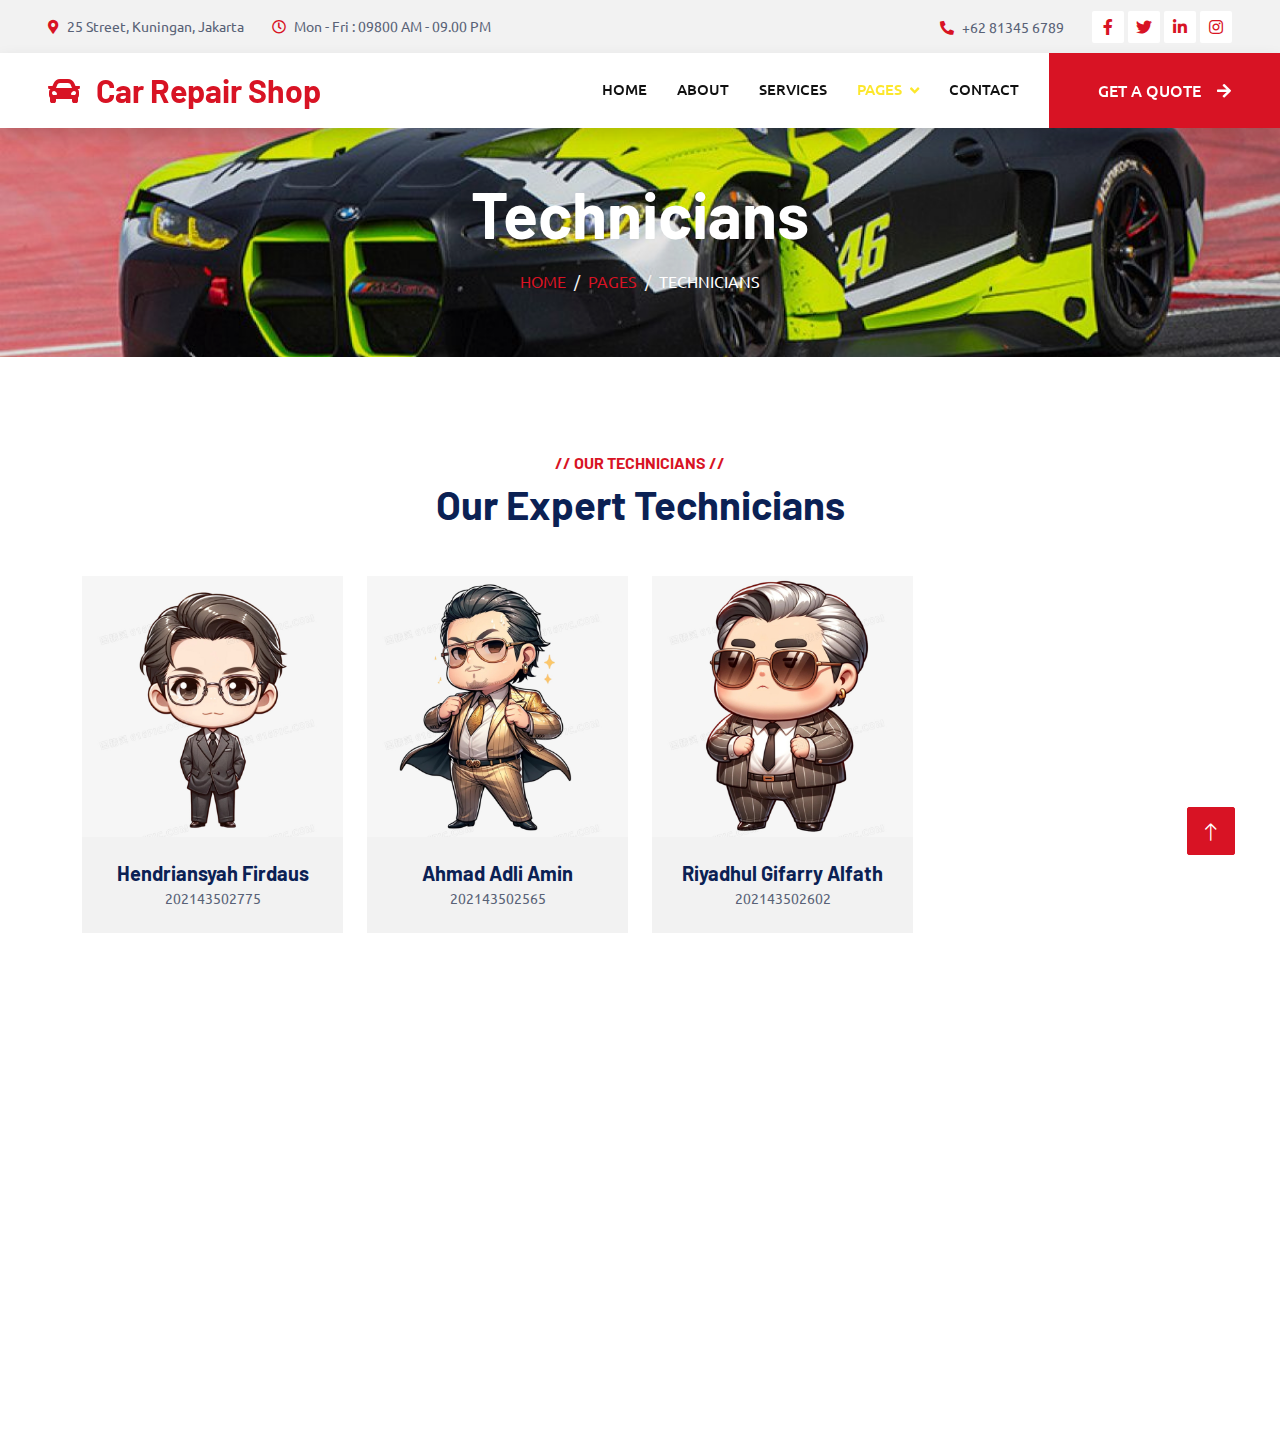
<file: team.html>
<!DOCTYPE html>
<html lang="en">

<head>
    <meta charset="utf-8">
    <title>Car Repair Shop</title>
    <meta content="width=device-width, initial-scale=1.0" name="viewport">
    <meta content="" name="keywords">
    <meta content="" name="description">

    <!-- Favicon -->
    <link href="img/favicon.ico" rel="icon">

    <!-- Google Web Fonts -->
    <link rel="preconnect" href="https://fonts.googleapis.com">
    <link rel="preconnect" href="https://fonts.gstatic.com" crossorigin>
    <link href="https://fonts.googleapis.com/css2?family=Barlow:wght@600;700&family=Ubuntu:wght@400;500&display=swap" rel="stylesheet"> 

    <!-- Icon Font Stylesheet -->
    <link href="https://cdnjs.cloudflare.com/ajax/libs/font-awesome/5.10.0/css/all.min.css" rel="stylesheet">
    <link href="https://cdn.jsdelivr.net/npm/bootstrap-icons@1.4.1/font/bootstrap-icons.css" rel="stylesheet">

    <!-- Libraries Stylesheet -->
    <link href="lib/animate/animate.min.css" rel="stylesheet">
    <link href="lib/owlcarousel/assets/owl.carousel.min.css" rel="stylesheet">
    <link href="lib/tempusdominus/css/tempusdominus-bootstrap-4.min.css" rel="stylesheet" />

    <!-- Customized Bootstrap Stylesheet -->
    <link href="css/bootstrap.min.css" rel="stylesheet">

    <!-- Template Stylesheet -->
    <link href="css/style.css" rel="stylesheet">
</head>

<body>
    <!-- Spinner Start -->
    <div id="spinner" class="show bg-white position-fixed translate-middle w-100 vh-100 top-50 start-50 d-flex align-items-center justify-content-center">
        <div class="spinner-border text-primary" style="width: 3rem; height: 3rem;" role="status">
            <span class="sr-only">Loading...</span>
        </div>
    </div>
    <!-- Spinner End -->


    <!-- Topbar Start -->
    <div class="container-fluid bg-light p-0">
        <div class="row gx-0 d-none d-lg-flex">
            <div class="col-lg-7 px-5 text-start">
                <div class="h-100 d-inline-flex align-items-center py-3 me-4">
                    <small class="fa fa-map-marker-alt text-primary me-2"></small>
                    <small>25 Street, Kuningan, Jakarta</small>
                </div>
                <div class="h-100 d-inline-flex align-items-center py-3">
                    <small class="far fa-clock text-primary me-2"></small>
                    <small>Mon - Fri : 09800 AM - 09.00 PM</small>
                </div>
            </div>
            <div class="col-lg-5 px-5 text-end">
                <div class="h-100 d-inline-flex align-items-center py-3 me-4">
                    <small class="fa fa-phone-alt text-primary me-2"></small>
                    <small>+62 81345 6789</small>
                </div>
                <div class="h-100 d-inline-flex align-items-center">
                    <a class="btn btn-sm-square bg-white text-primary me-1" href=""><i class="fab fa-facebook-f"></i></a>
                    <a class="btn btn-sm-square bg-white text-primary me-1" href=""><i class="fab fa-twitter"></i></a>
                    <a class="btn btn-sm-square bg-white text-primary me-1" href=""><i class="fab fa-linkedin-in"></i></a>
                    <a class="btn btn-sm-square bg-white text-primary me-0" href=""><i class="fab fa-instagram"></i></a>
                </div>
            </div>
        </div>
    </div>
    <!-- Topbar End -->


    <!-- Navbar Start -->
    <nav class="navbar navbar-expand-lg bg-white navbar-light shadow sticky-top p-0">
        <a href="index.html" class="navbar-brand d-flex align-items-center px-4 px-lg-5">
            <h2 class="m-0 text-primary"><i class="fa fa-car me-3"></i>Car Repair Shop</h2>
        </a>
        <button type="button" class="navbar-toggler me-4" data-bs-toggle="collapse" data-bs-target="#navbarCollapse">
            <span class="navbar-toggler-icon"></span>
        </button>
        <div class="collapse navbar-collapse" id="navbarCollapse">
            <div class="navbar-nav ms-auto p-4 p-lg-0">
                <a href="index.html" class="nav-item nav-link">Home</a>
                <a href="about.html" class="nav-item nav-link">About</a>
                <a href="service.html" class="nav-item nav-link">Services</a>
                <div class="nav-item dropdown">
                    <a href="#" class="nav-link dropdown-toggle active" data-bs-toggle="dropdown">Pages</a>
                    <div class="dropdown-menu fade-up m-0">
                        <a href="booking.html" class="dropdown-item">Booking</a>
                        <a href="team.html" class="dropdown-item active">Technicians</a>
                        <a href="testimonial.html" class="dropdown-item">Testimonial</a>
                        <a href="404.html" class="dropdown-item">404 Page</a>
                    </div>
                </div>
                <a href="contact.html" class="nav-item nav-link">Contact</a>
            </div>
            <a href="" class="btn btn-primary py-4 px-lg-5 d-none d-lg-block">Get A Quote<i class="fa fa-arrow-right ms-3"></i></a>
        </div>
    </nav>
    <!-- Navbar End -->


    <!-- Page Header Start -->
    <div class="container-fluid page-header mb-5 p-0" style="background-image: url(img/carousel-bg-2.jpg);">
        <div class="container-fluid page-header-inner py-5">
            <div class="container text-center">
                <h1 class="display-3 text-white mb-3 animated slideInDown">Technicians</h1>
                <nav aria-label="breadcrumb">
                    <ol class="breadcrumb justify-content-center text-uppercase">
                        <li class="breadcrumb-item"><a href="#">Home</a></li>
                        <li class="breadcrumb-item"><a href="#">Pages</a></li>
                        <li class="breadcrumb-item text-white active" aria-current="page">Technicians</li>
                    </ol>
                </nav>
            </div>
        </div>
    </div>
    <!-- Page Header End -->


    <!-- Team Start -->
    <div class="container-xxl py-5">
        <div class="container">
            <div class="text-center wow fadeInUp" data-wow-delay="0.1s">
                <h6 class="text-primary text-uppercase">// Our Technicians //</h6>
                <h1 class="mb-5">Our Expert Technicians</h1>
            </div>
            <div class="row g-4">
                <div class="col-lg-3 col-md-6 wow fadeInUp" data-wow-delay="0.1s">
                    <div class="team-item">
                        <div class="position-relative overflow-hidden">
                            <img class="img-fluid" src="img/teamm-1.jpg" alt="">
                            <div class="team-overlay position-absolute start-0 top-50 w-100 h-100">
                                <a class="btn btn-square mx-1" href=""><i class="fab fa-facebook-f"></i></a>
                                <a class="btn btn-square mx-1" href=""><i class="fab fa-twitter"></i></a>
                                <a class="btn btn-square mx-1" href=""><i class="fab fa-instagram"></i></a>
                            </div>
                        </div>
                        <div class="bg-light text-center p-4">
                            <h5 class="fw-bold mb-0">Hendriansyah Firdaus</h5>
                            <small>202143502775</small>
                        </div>
                    </div>
                </div>
                <div class="col-lg-3 col-md-6 wow fadeInUp" data-wow-delay="0.3s">
                    <div class="team-item">
                        <div class="position-relative overflow-hidden">
                            <img class="img-fluid" src="img/team-2.jpg" alt="">
                            <div class="team-overlay position-absolute start-0 top-0 w-100 h-100">
                                <a class="btn btn-square mx-1" href=""><i class="fab fa-facebook-f"></i></a>
                                <a class="btn btn-square mx-1" href=""><i class="fab fa-twitter"></i></a>
                                <a class="btn btn-square mx-1" href=""><i class="fab fa-instagram"></i></a>
                            </div>
                        </div>
                        <div class="bg-light text-center p-4">
                            <h5 class="fw-bold mb-0">Ahmad Adli Amin</h5>
                            <small>202143502565</small>
                        </div>
                    </div>
                </div>
                <div class="col-lg-3 col-md-6 wow fadeInUp" data-wow-delay="0.5s">
                    <div class="team-item">
                        <div class="position-relative overflow-hidden">
                            <img class="img-fluid" src="img/team-3.jpg" alt="">
                            <div class="team-overlay position-absolute start-0 top-0 w-100 h-100">
                                <a class="btn btn-square mx-1" href=""><i class="fab fa-facebook-f"></i></a>
                                <a class="btn btn-square mx-1" href=""><i class="fab fa-twitter"></i></a>
                                <a class="btn btn-square mx-1" href=""><i class="fab fa-instagram"></i></a>
                            </div>
                        </div>
                        <div class="bg-light text-center p-4">
                            <h5 class="fw-bold mb-0">Riyadhul Gifarry Alfath</h5>
                            <small>202143502602</small>
                    </div>
                </div>
            </div>
        </div>
    </div>
    <!-- Team End -->


    <!-- Footer Start -->
    <div class="container-fluid bg-dark text-light footer pt-5 mt-5 wow fadeIn" data-wow-delay="0.1s">
        <div class="container py-5">
            <div class="row g-5">
                <div class="col-lg-3 col-md-6">
                    <h4 class="text-light mb-4">Address</h4>
                    <p class="mb-2"><i class="fa fa-map-marker-alt me-3"></i>25 Street, Kuningan, Jakarta</p>
                    <p class="mb-2"><i class="fa fa-phone-alt me-3"></i>+6281345 6789</p>
                    <p class="mb-2"><i class="fa fa-envelope me-3"></i>info@example.com</p>
                    <div class="d-flex pt-2">
                        <a class="btn btn-outline-light btn-social" href=""><i class="fab fa-twitter"></i></a>
                        <a class="btn btn-outline-light btn-social" href=""><i class="fab fa-facebook-f"></i></a>
                        <a class="btn btn-outline-light btn-social" href=""><i class="fab fa-youtube"></i></a>
                        <a class="btn btn-outline-light btn-social" href=""><i class="fab fa-linkedin-in"></i></a>
                    </div>
                </div>
                <div class="col-lg-3 col-md-6">
                    <h4 class="text-light mb-4">Opening Hours</h4>
                    <h6 class="text-light">Monday - Friday:</h6>
                    <p class="mb-4">08.00 AM - 09.00 PM</p>
                    <h6 class="text-light">Saturday - Sunday:</h6>
                    <p class="mb-0">08.00 AM - 12.00 PM</p>
                </div>
                <div class="col-lg-3 col-md-6">
                    <h4 class="text-light mb-4">Services</h4>
                    <a class="btn btn-link" href="">Diagnostic Test</a>
                    <a class="btn btn-link" href="">Engine Servicing</a>
                    <a class="btn btn-link" href="">Tires Replacement</a>
                    <a class="btn btn-link" href="">Oil Changing</a>
                    <a class="btn btn-link" href="">Vacuam Cleaning</a>
                </div>
                <div class="col-lg-3 col-md-6">
                    <h4 class="text-light mb-4">Newsletter</h4>
                    <p>Thank You For Coming</p>
                    <div class="position-relative mx-auto" style="max-width: 400px;">
                        <input class="form-control border-0 w-100 py-3 ps-4 pe-5" type="text" placeholder="Your email">
                        <button type="button" class="btn btn-primary py-2 position-absolute top-0 end-0 mt-2 me-2">SignUp</button>
                    </div>
                </div>
            </div>
        </div>
        <div class="container">
            <div class="copyright">
                <div class="row">
                    <div class="col-md-6 text-center text-md-start mb-3 mb-md-0">
                        &copy; <a class="border-bottom" href="#">2024</a>, All Right Reserved.Kelompok 8 R69</a>
                    </div>
                    <div class="col-md-6 text-center text-md-end">
                        <div class="footer-menu">
                            <a href="">Home</a>
                            <a href="">Cookies</a>
                            <a href="">Help</a>
                            <a href="">FQAs</a>
                        </div>
                    </div>
                </div>
            </div>
        </div>
    </div>
    <!-- Footer End -->


    <!-- Back to Top -->
    <a href="#" class="btn btn-lg btn-primary btn-lg-square back-to-top"><i class="bi bi-arrow-up"></i></a>


    <!-- JavaScript Libraries -->
    <script src="https://code.jquery.com/jquery-3.4.1.min.js"></script>
    <script src="https://cdn.jsdelivr.net/npm/bootstrap@5.0.0/dist/js/bootstrap.bundle.min.js"></script>
    <script src="lib/wow/wow.min.js"></script>
    <script src="lib/easing/easing.min.js"></script>
    <script src="lib/waypoints/waypoints.min.js"></script>
    <script src="lib/counterup/counterup.min.js"></script>
    <script src="lib/owlcarousel/owl.carousel.min.js"></script>
    <script src="lib/tempusdominus/js/moment.min.js"></script>
    <script src="lib/tempusdominus/js/moment-timezone.min.js"></script>
    <script src="lib/tempusdominus/js/tempusdominus-bootstrap-4.min.js"></script>

    <!-- Template Javascript -->
    <script src="js/main.js"></script>
</body>

</html>
</file>
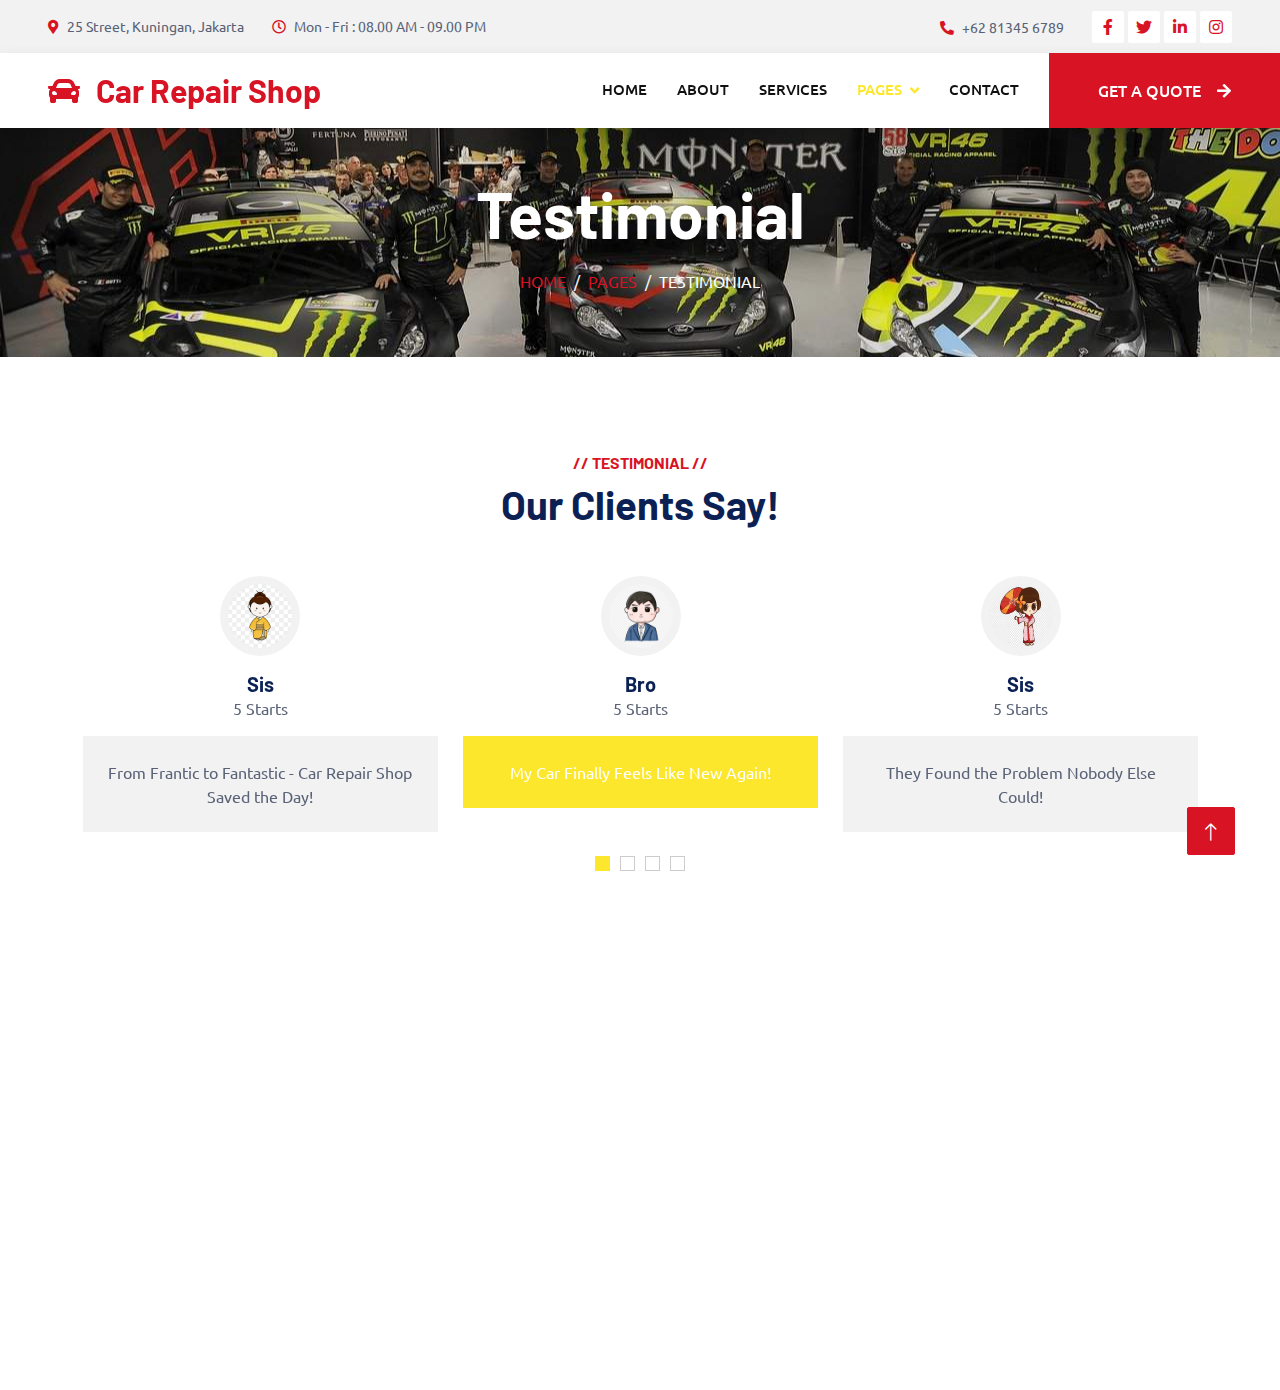
<file: testimonial.html>
<!DOCTYPE html>
<html lang="en">

<head>
    <meta charset="utf-8">
    <title>Car Repair Shop</title>
    <meta content="width=device-width, initial-scale=1.0" name="viewport">
    <meta content="" name="keywords">
    <meta content="" name="description">

    <!-- Favicon -->
    <link href="img/favicon.ico" rel="icon">

    <!-- Google Web Fonts -->
    <link rel="preconnect" href="https://fonts.googleapis.com">
    <link rel="preconnect" href="https://fonts.gstatic.com" crossorigin>
    <link href="https://fonts.googleapis.com/css2?family=Barlow:wght@600;700&family=Ubuntu:wght@400;500&display=swap" rel="stylesheet"> 

    <!-- Icon Font Stylesheet -->
    <link href="https://cdnjs.cloudflare.com/ajax/libs/font-awesome/5.10.0/css/all.min.css" rel="stylesheet">
    <link href="https://cdn.jsdelivr.net/npm/bootstrap-icons@1.4.1/font/bootstrap-icons.css" rel="stylesheet">

    <!-- Libraries Stylesheet -->
    <link href="lib/animate/animate.min.css" rel="stylesheet">
    <link href="lib/owlcarousel/assets/owl.carousel.min.css" rel="stylesheet">
    <link href="lib/tempusdominus/css/tempusdominus-bootstrap-4.min.css" rel="stylesheet" />

    <!-- Customized Bootstrap Stylesheet -->
    <link href="css/bootstrap.min.css" rel="stylesheet">

    <!-- Template Stylesheet -->
    <link href="css/style.css" rel="stylesheet">
</head>

<body>
    <!-- Spinner Start -->
    <div id="spinner" class="show bg-white position-fixed translate-middle w-100 vh-100 top-50 start-50 d-flex align-items-center justify-content-center">
        <div class="spinner-border text-primary" style="width: 3rem; height: 3rem;" role="status">
            <span class="sr-only">Loading...</span>
        </div>
    </div>
    <!-- Spinner End -->


    <!-- Topbar Start -->
    <div class="container-fluid bg-light p-0">
        <div class="row gx-0 d-none d-lg-flex">
            <div class="col-lg-7 px-5 text-start">
                <div class="h-100 d-inline-flex align-items-center py-3 me-4">
                    <small class="fa fa-map-marker-alt text-primary me-2"></small>
                    <small>25 Street, Kuningan, Jakarta</small>
                </div>
                <div class="h-100 d-inline-flex align-items-center py-3">
                    <small class="far fa-clock text-primary me-2"></small>
                    <small>Mon - Fri : 08.00 AM - 09.00 PM</small>
                </div>
            </div>
            <div class="col-lg-5 px-5 text-end">
                <div class="h-100 d-inline-flex align-items-center py-3 me-4">
                    <small class="fa fa-phone-alt text-primary me-2"></small>
                    <small>+62 81345 6789</small>
                </div>
                <div class="h-100 d-inline-flex align-items-center">
                    <a class="btn btn-sm-square bg-white text-primary me-1" href=""><i class="fab fa-facebook-f"></i></a>
                    <a class="btn btn-sm-square bg-white text-primary me-1" href=""><i class="fab fa-twitter"></i></a>
                    <a class="btn btn-sm-square bg-white text-primary me-1" href=""><i class="fab fa-linkedin-in"></i></a>
                    <a class="btn btn-sm-square bg-white text-primary me-0" href=""><i class="fab fa-instagram"></i></a>
                </div>
            </div>
        </div>
    </div>
    <!-- Topbar End -->


    <!-- Navbar Start -->
    <nav class="navbar navbar-expand-lg bg-white navbar-light shadow sticky-top p-0">
        <a href="index.html" class="navbar-brand d-flex align-items-center px-4 px-lg-5">
            <h2 class="m-0 text-primary"><i class="fa fa-car me-3"></i>Car Repair Shop</h2>
        </a>
        <button type="button" class="navbar-toggler me-4" data-bs-toggle="collapse" data-bs-target="#navbarCollapse">
            <span class="navbar-toggler-icon"></span>
        </button>
        <div class="collapse navbar-collapse" id="navbarCollapse">
            <div class="navbar-nav ms-auto p-4 p-lg-0">
                <a href="index.html" class="nav-item nav-link">Home</a>
                <a href="about.html" class="nav-item nav-link">About</a>
                <a href="service.html" class="nav-item nav-link">Services</a>
                <div class="nav-item dropdown">
                    <a href="#" class="nav-link dropdown-toggle active" data-bs-toggle="dropdown">Pages</a>
                    <div class="dropdown-menu fade-up m-0">
                        <a href="booking.html" class="dropdown-item">Booking</a>
                        <a href="team.html" class="dropdown-item">Technicians</a>
                        <a href="testimonial.html" class="dropdown-item active">Testimonial</a>
                        <a href="404.html" class="dropdown-item">404 Page</a>
                    </div>
                </div>
                <a href="contact.html" class="nav-item nav-link">Contact</a>
            </div>
            <a href="" class="btn btn-primary py-4 px-lg-5 d-none d-lg-block">Get A Quote<i class="fa fa-arrow-right ms-3"></i></a>
        </div>
    </nav>
    <!-- Navbar End -->


    <!-- Page Header Start -->
    <div class="container-fluid page-header mb-5 p-0" style="background-image: url(img/carousel-bg-1.jpg);">
        <div class="container-fluid page-header-inner py-5">
            <div class="container text-center">
                <h1 class="display-3 text-white mb-3 animated slideInDown">Testimonial</h1>
                <nav aria-label="breadcrumb">
                    <ol class="breadcrumb justify-content-center text-uppercase">
                        <li class="breadcrumb-item"><a href="#">Home</a></li>
                        <li class="breadcrumb-item"><a href="#">Pages</a></li>
                        <li class="breadcrumb-item text-white active" aria-current="page">Testimonial</li>
                    </ol>
                </nav>
            </div>
        </div>
    </div>
    <!-- Page Header End -->


    <!-- Testimonial Start -->
    <div class="container-xxl py-5 wow fadeInUp" data-wow-delay="0.1s">
        <div class="container">
            <div class="text-center">
                <h6 class="text-primary text-uppercase">// Testimonial //</h6>
                <h1 class="mb-5">Our Clients Say!</h1>
            </div>
            <div class="owl-carousel testimonial-carousel position-relative">
                <div class="testimonial-item text-center">
                    <img class="bg-light rounded-circle p-2 mx-auto mb-3" src="img/testimonial-1.jpg" style="width: 80px; height: 80px;">
                    <h5 class="mb-0">Bro</h5>
                    <p>5 Starts</p>
                    <div class="testimonial-text bg-light text-center p-4">
                    <p class="mb-0">My Car Finally Feels Like New Again!</p>
                    </div>
                </div>
                <div class="testimonial-item text-center">
                    <img class="bg-light rounded-circle p-2 mx-auto mb-3" src="img/testimonial-2.jpg" style="width: 80px; height: 80px;">
                    <h5 class="mb-0">Sis</h5>
                    <p>5 Starts</p>
                    <div class="testimonial-text bg-light text-center p-4">
                    <p class="mb-0">They Found the Problem Nobody Else Could!</p>
                    </div>
                </div>
                <div class="testimonial-item text-center">
                    <img class="bg-light rounded-circle p-2 mx-auto mb-3" src="img/testimonial-3.jpg" style="width: 80px; height: 80px;">
                    <h5 class="mb-0">Bro</h5>
                    <p>5 Starts</p>
                    <div class="testimonial-text bg-light text-center p-4">
                    <p class="mb-0"> The Award They Deserve - Green Approach Wins Me Over</p>
                    </div>
                </div>
                <div class="testimonial-item text-center">
                    <img class="bg-light rounded-circle p-2 mx-auto mb-3" src="img/testimonial-4.jpg" style="width: 80px; height: 80px;">
                    <h5 class="mb-0">Sis</h5>
                    <p>5 Starts</p>
                    <div class="testimonial-text bg-light text-center p-4">
                    <p class="mb-0">From Frantic to Fantastic - Car Repair Shop Saved the Day!</p>
                    </div>
                </div>
            </div>
        </div>
    </div>
    <!-- Testimonial End -->
        

    <!-- Footer Start -->
    <div class="container-fluid bg-dark text-light footer pt-5 mt-5 wow fadeIn" data-wow-delay="0.1s">
        <div class="container py-5">
            <div class="row g-5">
                <div class="col-lg-3 col-md-6">
                    <h4 class="text-light mb-4">Address</h4>
                    <p class="mb-2"><i class="fa fa-map-marker-alt me-3"></i>25 Street, Kuningan, Jakarta</p>
                    <p class="mb-2"><i class="fa fa-phone-alt me-3"></i>+62 81345 6789</p>
                    <p class="mb-2"><i class="fa fa-envelope me-3"></i>car@gmail.com</p>
                    <div class="d-flex pt-2">
                        <a class="btn btn-outline-light btn-social" href=""><i class="fab fa-twitter"></i></a>
                        <a class="btn btn-outline-light btn-social" href=""><i class="fab fa-facebook-f"></i></a>
                        <a class="btn btn-outline-light btn-social" href=""><i class="fab fa-youtube"></i></a>
                        <a class="btn btn-outline-light btn-social" href=""><i class="fab fa-linkedin-in"></i></a>
                    </div>
                </div>
                <div class="col-lg-3 col-md-6">
                    <h4 class="text-light mb-4">Opening Hours</h4>
                    <h6 class="text-light">Monday - Friday:</h6>
                    <p class="mb-4">08.00 AM - 09.00 PM</p>
                    <h6 class="text-light">Saturday - Sunday:</h6>
                    <p class="mb-0">08.00 AM - 12.00 PM</p>
                </div>
                <div class="col-lg-3 col-md-6">
                    <h4 class="text-light mb-4">Services</h4>
                    <a class="btn btn-link" href="">Diagnostic Test</a>
                    <a class="btn btn-link" href="">Engine Servicing</a>
                    <a class="btn btn-link" href="">Tires Replacement</a>
                    <a class="btn btn-link" href="">Oil Changing</a>
                    <a class="btn btn-link" href="">Vacuam Cleaning</a>
                </div>
                <div class="col-lg-3 col-md-6">
                    <h4 class="text-light mb-4">Newsletter</h4>
                    <p>Thank You For Coming</p>
                    <div class="position-relative mx-auto" style="max-width: 400px;">
                        <input class="form-control border-0 w-100 py-3 ps-4 pe-5" type="text" placeholder="Your email">
                        <button type="button" class="btn btn-primary py-2 position-absolute top-0 end-0 mt-2 me-2">SignUp</button>
                    </div>
                </div>
            </div>
        </div>
        <div class="container">
            <div class="copyright">
                <div class="row">
                    <div class="col-md-6 text-center text-md-start mb-3 mb-md-0">
                        &copy; <a class="border-bottom" href="#">2024</a>, All Right Reserved.Kelompok 8 R69</a>
                    </div>
                    <div class="col-md-6 text-center text-md-end">
                        <div class="footer-menu">
                            <a href="">Home</a>
                            <a href="">Cookies</a>
                            <a href="">Help</a>
                            <a href="">FQAs</a>
                        </div>
                    </div>
                </div>
            </div>
        </div>
    </div>
    <!-- Footer End -->


    <!-- Back to Top -->
    <a href="#" class="btn btn-lg btn-primary btn-lg-square back-to-top"><i class="bi bi-arrow-up"></i></a>


    <!-- JavaScript Libraries -->
    <script src="https://code.jquery.com/jquery-3.4.1.min.js"></script>
    <script src="https://cdn.jsdelivr.net/npm/bootstrap@5.0.0/dist/js/bootstrap.bundle.min.js"></script>
    <script src="lib/wow/wow.min.js"></script>
    <script src="lib/easing/easing.min.js"></script>
    <script src="lib/waypoints/waypoints.min.js"></script>
    <script src="lib/counterup/counterup.min.js"></script>
    <script src="lib/owlcarousel/owl.carousel.min.js"></script>
    <script src="lib/tempusdominus/js/moment.min.js"></script>
    <script src="lib/tempusdominus/js/moment-timezone.min.js"></script>
    <script src="lib/tempusdominus/js/tempusdominus-bootstrap-4.min.js"></script>

    <!-- Template Javascript -->
    <script src="js/main.js"></script>
</body>

</html>
</file>
<file: css/style.css>
/********** Template CSS **********/
:root {
    --primary: #fce72c;
    --secondary: #0B2154;
    --light: #F2F2F2;
    --dark: #111111;
}

.fw-medium {
    font-weight: 600 !important;
}

.back-to-top {
    position: fixed;
    display: none;
    right: 45px;
    bottom: 45px;
    z-index: 99;
}


/*** Spinner ***/
#spinner {
    opacity: 0;
    visibility: hidden;
    transition: opacity .5s ease-out, visibility 0s linear .5s;
    z-index: 99999;
}

#spinner.show {
    transition: opacity .5s ease-out, visibility 0s linear 0s;
    visibility: visible;
    opacity: 1;
}


/*** Button ***/
.btn {
    font-weight: 500;
    text-transform: uppercase;
    transition: .5s;
}

.btn.btn-primary,
.btn.btn-secondary {
    color: #FFFFFF;
}

.btn-square {
    width: 38px;
    height: 38px;
}

.btn-sm-square {
    width: 32px;
    height: 32px;
}

.btn-lg-square {
    width: 48px;
    height: 48px;
}

.btn-square,
.btn-sm-square,
.btn-lg-square {
    padding: 0;
    display: flex;
    align-items: center;
    justify-content: center;
    font-weight: normal;
    border-radius: 2px;
}


/*** Navbar ***/
.navbar .dropdown-toggle::after {
    border: none;
    content: "\f107";
    font-family: "Font Awesome 5 Free";
    font-weight: 900;
    vertical-align: middle;
    margin-left: 8px;
}

.navbar-light .navbar-nav .nav-link {
    margin-right: 30px;
    padding: 25px 0;
    color: #FFFFFF;
    font-size: 15px;
    text-transform: uppercase;
    outline: none;
}

.navbar-light .navbar-nav .nav-link:hover,
.navbar-light .navbar-nav .nav-link.active {
    color: var(--primary);
}

@media (max-width: 991.98px) {
    .navbar-light .navbar-nav .nav-link  {
        margin-right: 0;
        padding: 10px 0;
    }

    .navbar-light .navbar-nav {
        border-top: 1px solid #EEEEEE;
    }
}

.navbar-light .navbar-brand,
.navbar-light a.btn {
    height: 75px;
}

.navbar-light .navbar-nav .nav-link {
    color: var(--dark);
    font-weight: 500;
}

.navbar-light.sticky-top {
    top: -100px;
    transition: .5s;
}

@media (min-width: 992px) {
    .navbar .nav-item .dropdown-menu {
        display: block;
        border: none;
        margin-top: 0;
        top: 150%;
        opacity: 0;
        visibility: hidden;
        transition: .5s;
    }

    .navbar .nav-item:hover .dropdown-menu {
        top: 100%;
        visibility: visible;
        transition: .5s;
        opacity: 1;
    }
}


/*** Header ***/
.carousel-caption {
    top: 0;
    left: 0;
    right: 0;
    bottom: 0;
    background: rgba(0, 0, 0, .7);
    z-index: 1;
}

.carousel-control-prev,
.carousel-control-next {
    width: 10%;
}

.carousel-control-prev-icon,
.carousel-control-next-icon {
    width: 3rem;
    height: 3rem;
}

@media (max-width: 768px) {
    #header-carousel .carousel-item {
        position: relative;
        min-height: 450px;
    }
    
    #header-carousel .carousel-item img {
        position: absolute;
        width: 100%;
        height: 100%;
        object-fit: cover;
    }
}

.page-header {
    background-position: center center;
    background-repeat: no-repeat;
    background-size: cover;
}

.page-header-inner {
    background: rgba(0, 0, 0, 0.103);
}

.breadcrumb-item + .breadcrumb-item::before {
    color: var(--light);
}


/*** Facts ***/
.fact {
    background: linear-gradient(rgba(0, 0, 0, 0.103), rgba(0, 0, 0, 0.103)), url(../img/carousel-bg-1.jpg);
    background-position: center center;
    background-repeat: no-repeat;
    background-size: cover;
}


/*** Service ***/
.service .nav .nav-link {
    background: var(--light);
    transition: .5s;
}

.service .nav .nav-link.active {
    background: var(--primary);
}

.service .nav .nav-link.active h4 {
    color: #FFFFFF !important;
}


/*** Booking ***/
.booking {
    background: linear-gradient(rgba(228, 231, 58, 0.911), rgba(228, 231, 58, 0.911)), url(../img/carousel-bg-2.jpg) center center no-repeat;
    background-size: cover;
}

.bootstrap-datetimepicker-widget.bottom {
    top: auto !important;
}

.bootstrap-datetimepicker-widget .table * {
    border-bottom-width: 0px;
}

.bootstrap-datetimepicker-widget .table th {
    font-weight: 500;
}

.bootstrap-datetimepicker-widget.dropdown-menu {
    padding: 10px;
    border-radius: 2px;
}

.bootstrap-datetimepicker-widget table td.active,
.bootstrap-datetimepicker-widget table td.active:hover {
    background: var(--primary);
}

.bootstrap-datetimepicker-widget table td.today::before {
    border-bottom-color: var(--primary);
}


/*** Team ***/
.team-item .team-overlay {
    display: flex;
    align-items: center;
    justify-content: center;
    background: var(--primary);
    transform: scale(0);
    transition: .5s;
}

.team-item:hover .team-overlay {
    transform: scale(1);
}

.team-item .team-overlay .btn {
    color: var(--primary);
    background: #FFFFFF;
}

.team-item .team-overlay .btn:hover {
    color: #FFFFFF;
    background: var(--secondary)
}


/*** Testimonial ***/
.testimonial-carousel .owl-item .testimonial-text,
.testimonial-carousel .owl-item.center .testimonial-text * {
    transition: .5s;
}

.testimonial-carousel .owl-item.center .testimonial-text {
    background: var(--primary) !important;
}

.testimonial-carousel .owl-item.center .testimonial-text * {
    color: #FFFFFF !important;
}

.testimonial-carousel .owl-dots {
    margin-top: 24px;
    display: flex;
    align-items: flex-end;
    justify-content: center;
}

.testimonial-carousel .owl-dot {
    position: relative;
    display: inline-block;
    margin: 0 5px;
    width: 15px;
    height: 15px;
    border: 1px solid #CCCCCC;
    transition: .5s;
}

.testimonial-carousel .owl-dot.active {
    background: var(--primary);
    border-color: var(--primary);
}


/*** Footer ***/
.footer {
    background: linear-gradient(rgba(228, 231, 58, 0.911), rgba(228, 231, 58, 0.911)), url(../img/carousel-bg-1.jpg) center center no-repeat;
    background-size: cover;
}

.footer .btn.btn-social {
    margin-right: 5px;
    width: 35px;
    height: 35px;
    display: flex;
    align-items: center;
    justify-content: center;
    color: var(--light);
    border: 1px solid #FFFFFF;
    border-radius: 35px;
    transition: .3s;
}

.footer .btn.btn-social:hover {
    color: var(--primary);
}

.footer .btn.btn-link {
    display: block;
    margin-bottom: 5px;
    padding: 0;
    text-align: left;
    color: #FFFFFF;
    font-size: 15px;
    font-weight: normal;
    text-transform: capitalize;
    transition: .3s;
}

.footer .btn.btn-link::before {
    position: relative;
    content: "\f105";
    font-family: "Font Awesome 5 Free";
    font-weight: 900;
    margin-right: 10px;
}

.footer .btn.btn-link:hover {
    letter-spacing: 1px;
    box-shadow: none;
}

.footer .copyright {
    padding: 25px 0;
    font-size: 15px;
    border-top: 1px solid rgba(256, 256, 256, .1);
}

.footer .copyright a {
    color: var(--light);
}

.footer .footer-menu a {
    margin-right: 15px;
    padding-right: 15px;
    border-right: 1px solid rgba(255, 255, 255, .3);
}

.footer .footer-menu a:last-child {
    margin-right: 0;
    padding-right: 0;
    border-right: none;
}
</file>
